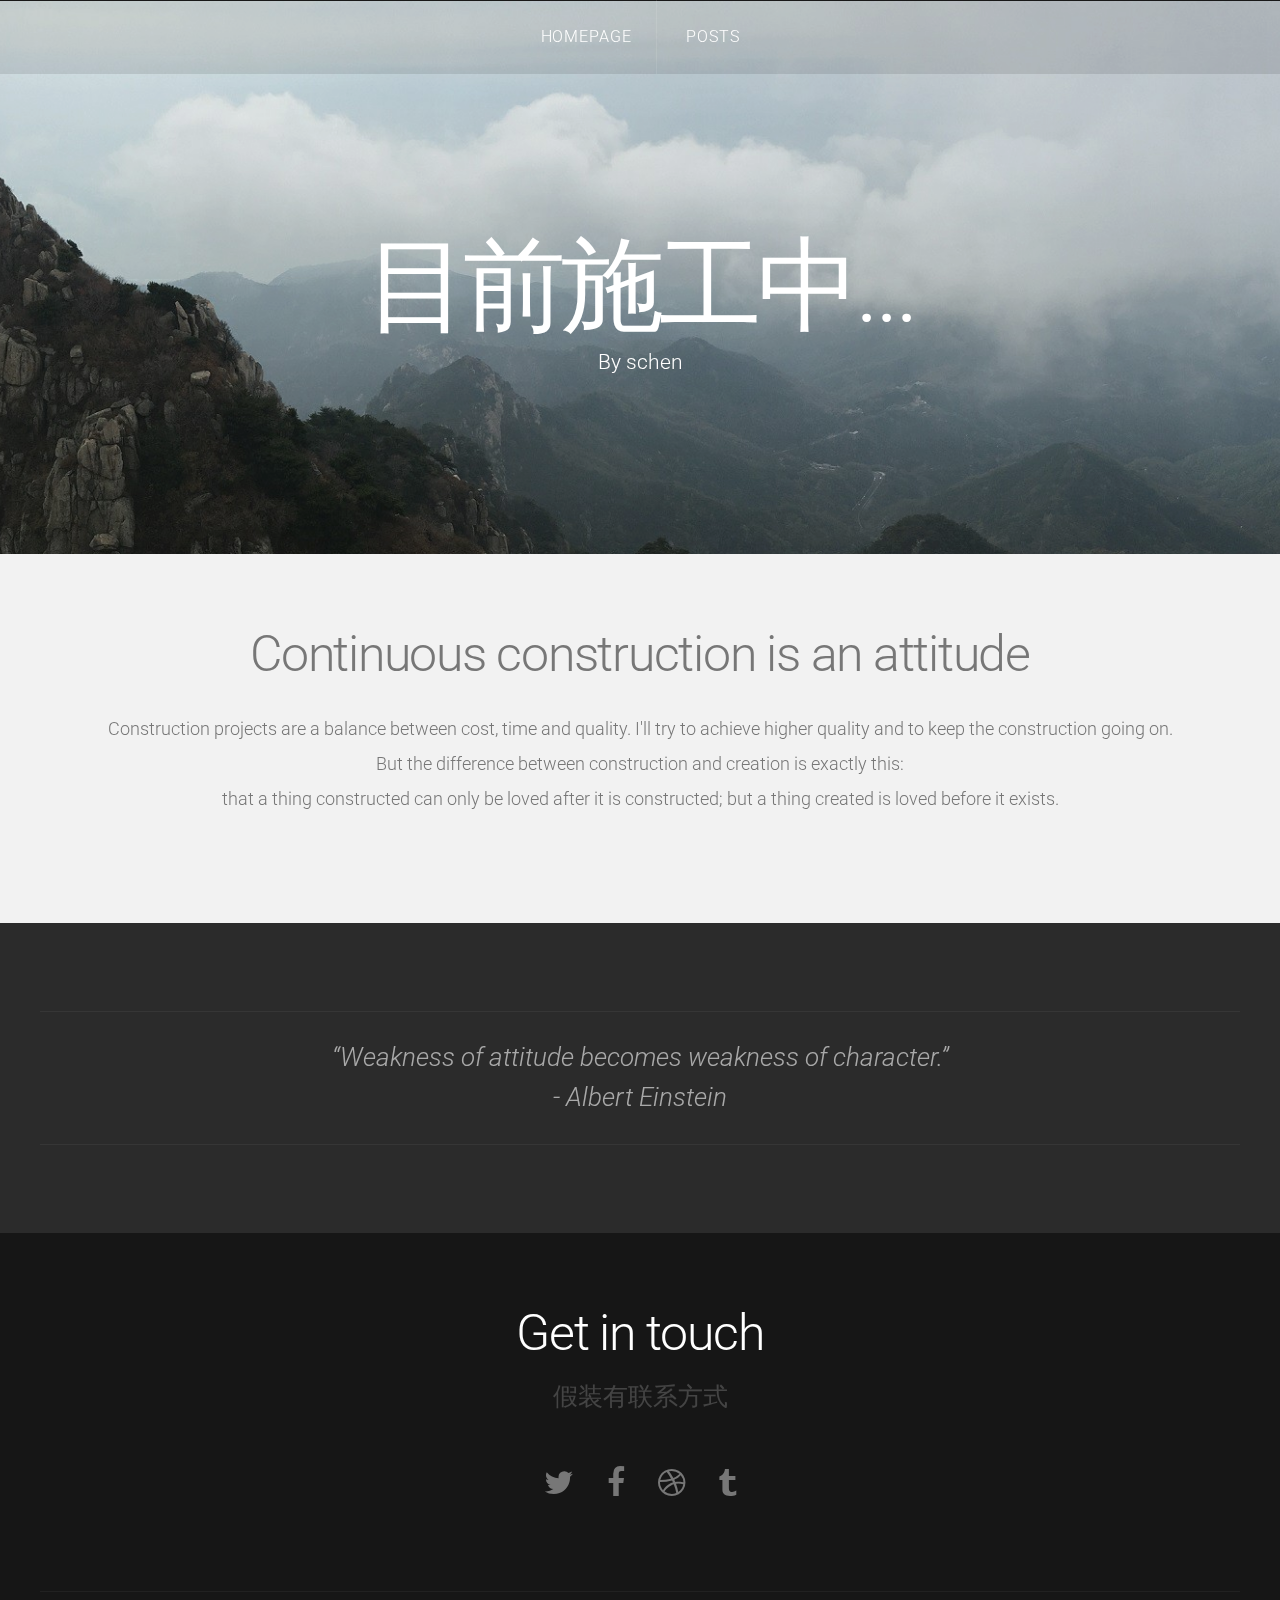
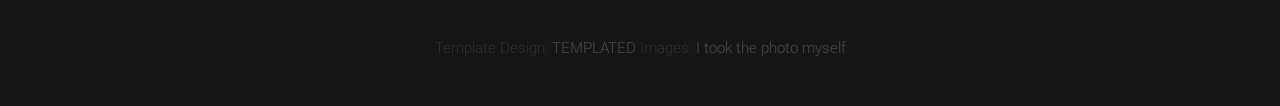
<file: index.html>
<!DOCTYPE HTML>
<!--
	Linear by TEMPLATED
    templated.co @templatedco
    Released for free under the Creative Commons Attribution 3.0 license (templated.co/license)
-->
<html>
	<head>
		<title>Hello World by schen35</title>
		<meta http-equiv="content-type" content="text/html; charset=utf-8" />
		<meta name="description" content="" />
		<meta name="keywords" content="" />
		<link href='http://fonts.googleapis.com/css?family=Roboto:400,100,300,700,500,900' rel='stylesheet' type='text/css'>
		<script src="http://ajax.googleapis.com/ajax/libs/jquery/1.11.0/jquery.min.js"></script>
		<script src="js/skel.min.js"></script>
		<script src="js/skel-panels.min.js"></script>
		<script src="js/init.js"></script>
		<noscript>
			<link rel="stylesheet" href="css/skel-noscript.css" />
			<link rel="stylesheet" href="css/style.css" />
			<link rel="stylesheet" href="css/style-desktop.css" />
		</noscript>
	</head>
	<body class="homepage">

	<!-- Header -->
		<div id="header">
			<div id="nav-wrapper"> 
				<!-- Nav -->
				<nav id="nav">
					<ul>
						<li class="active"><a href="index.html">Homepage</a></li>
						<!--<li><a href="left-sidebar.html">Left Sidebar</a></li>-->
						<li><a href="right-sidebar.html">Posts</a></li>
						<!--<li><a href="no-sidebar.html">No Sidebar</a></li>-->
					</ul>
				</nav>
			</div>
			<div class="container"> 
				
				<!-- Logo -->
				<div id="logo">
					<h1><a href="#">目前施工中...</a></h1>
					<span class="tag">By schen</span>
				</div>
			</div>
		</div>

	<!-- Featured -->
		<div id="featured">
			<div class="container">
				<header>
					<h2>Continuous construction is an attitude</h2>
				</header>
				<p>Construction projects are a balance between cost, time and quality.
					I'll try to achieve higher quality and to keep the construction going on.<br>
					But the difference between construction and creation is exactly this: <br>that a thing constructed can only be loved after it is constructed; but a thing created is loved before it exists.</p>
				<!--<hr />-->
				<!--<div class="row">-->
					<!--<section class="4u">-->
						<!--<span class="pennant"><span class="fa fa-briefcase"></span></span>-->
						<!--<h3>Maecenas luctus lectus</h3>-->
						<!--<p>Curabitur sit amet nulla. Nam in massa. Sed vel tellus. Curabitur sem urna, consequat vel, suscipit in, mattis placerat, nulla. Sed ac leo.</p>-->
						<!--<a href="#" class="button button-style1">Read More</a>-->
					<!--</section>-->
					<!--<section class="4u">-->
						<!--<span class="pennant"><span class="fa fa-lock"></span></span>-->
						<!--<h3>Maecenas luctus lectus</h3>-->
						<!--<p>Donec ornare neque ac sem. Mauris aliquet. Aliquam sem leo, vulputate sed, convallis at, ultricies quis, justo. Donec magna.</p>-->
						<!--<a href="#" class="button button-style1">Read More</a>-->
					<!--</section>-->
					<!--<section class="4u">-->
						<!--<span class="pennant"><span class="fa fa-globe"></span></span>-->
						<!--<h3>Maecenas luctus lectus</h3>-->
						<!--<p>Curabitur sit amet nulla. Nam in massa. Sed vel tellus. Curabitur sem urna, consequat vel, suscipit in, mattis placerat, nulla. Sed ac leo.</p>-->
						<!--<a href="#" class="button button-style1">Read More</a>-->
					<!--</section>-->

				<!--</div>-->
			</div>
		</div>

	<!-- Main -->
	<!---->
		<!--<div id="main">-->
			<!--<div id="content" class="container">-->

				<!--<div class="row">-->
					<!--<section class="6u">-->
						<!--<a href="#" class="image full"><img src="images/pic01.jpg" alt=""></a>-->
						<!--<header>-->
							<!--<h2>Mauris vulputate dolor</h2>-->
						<!--</header>-->
						<!--<p>In posuere eleifend odio. Quisque semper augue mattis wisi. Maecenas ligula. Pellentesque viverra vulputate enim. Aliquam erat volutpat. Donec leo, vivamus fermentum nibh in augue praesent a lacus at urna congue rutrum.</p>-->
					<!--</section>				-->
					<!--<section class="6u">-->
						<!--<a href="#" class="image full"><img src="images/pic02.jpg" alt=""></a>-->
						<!--<header>-->
							<!--<h2>Mauris vulputate dolor</h2>-->
						<!--</header>-->
						<!--<p>In posuere eleifend odio. Quisque semper augue mattis wisi. Maecenas ligula. Pellentesque viverra vulputate enim. Aliquam erat volutpat. Donec leo, vivamus fermentum nibh in augue praesent a lacus at urna congue rutrum.</p>-->
					<!--</section>				-->
				<!--</div>-->

				<!--<div class="row">-->
					<!--<section class="6u">-->
						<!--<a href="#" class="image full"><img src="images/pic03.jpg" alt=""></a>-->
						<!--<header>-->
							<!--<h2>Mauris vulputate dolor</h2>-->
						<!--</header>-->
						<!--<p>In posuere eleifend odio. Quisque semper augue mattis wisi. Maecenas ligula. Pellentesque viverra vulputate enim. Aliquam erat volutpat. Donec leo, vivamus fermentum nibh in augue praesent a lacus at urna congue rutrum.</p>-->
					<!--</section>				-->
					<!--<section class="6u">-->
						<!--<a href="#" class="image full"><img src="images/pic04.jpg" alt=""></a>-->
						<!--<header>-->
							<!--<h2>Mauris vulputate dolor</h2>-->
						<!--</header>-->
						<!--<p>In posuere eleifend odio. Quisque semper augue mattis wisi. Maecenas ligula. Pellentesque viverra vulputate enim. Aliquam erat volutpat. Donec leo, vivamus fermentum nibh in augue praesent a lacus at urna congue rutrum.</p>-->
					<!--</section>				-->
				<!--</div>-->
			<!---->
			<!--</div>-->
		<!--</div>-->

	<!-- Tweet -->
		<div id="tweet">
			<div class="container">
				<section>
					<blockquote>&ldquo;Weakness of attitude becomes weakness of character.&rdquo;<br>- Albert Einstein</blockquote>
				</section>
			</div>
		</div>

	<!-- Footer -->
		<div id="footer">
			<div class="container">
				<section>
					<header>
						<h2>Get in touch</h2>
						<span class="byline">假装有联系方式</span>
					</header>
					<ul class="contact">
						<li><a href="#" class="fa fa-twitter"><span>Twitter</span></a></li>
						<li class="active"><a href="#" class="fa fa-facebook"><span>Facebook</span></a></li>
						<li><a href="#" class="fa fa-dribbble"><span>Pinterest</span></a></li>
						<li><a href="#" class="fa fa-tumblr"><span>Google+</span></a></li>
					</ul>
				</section>
			</div>
		</div>

	<!-- Copyright -->
		<div id="copyright">
			<div class="container">
				Template Design: <a href="http://templated.co">TEMPLATED</a> Images: <a>I took the photo myself</a>
			</div>
		</div>

	</body>
</html>
</file>
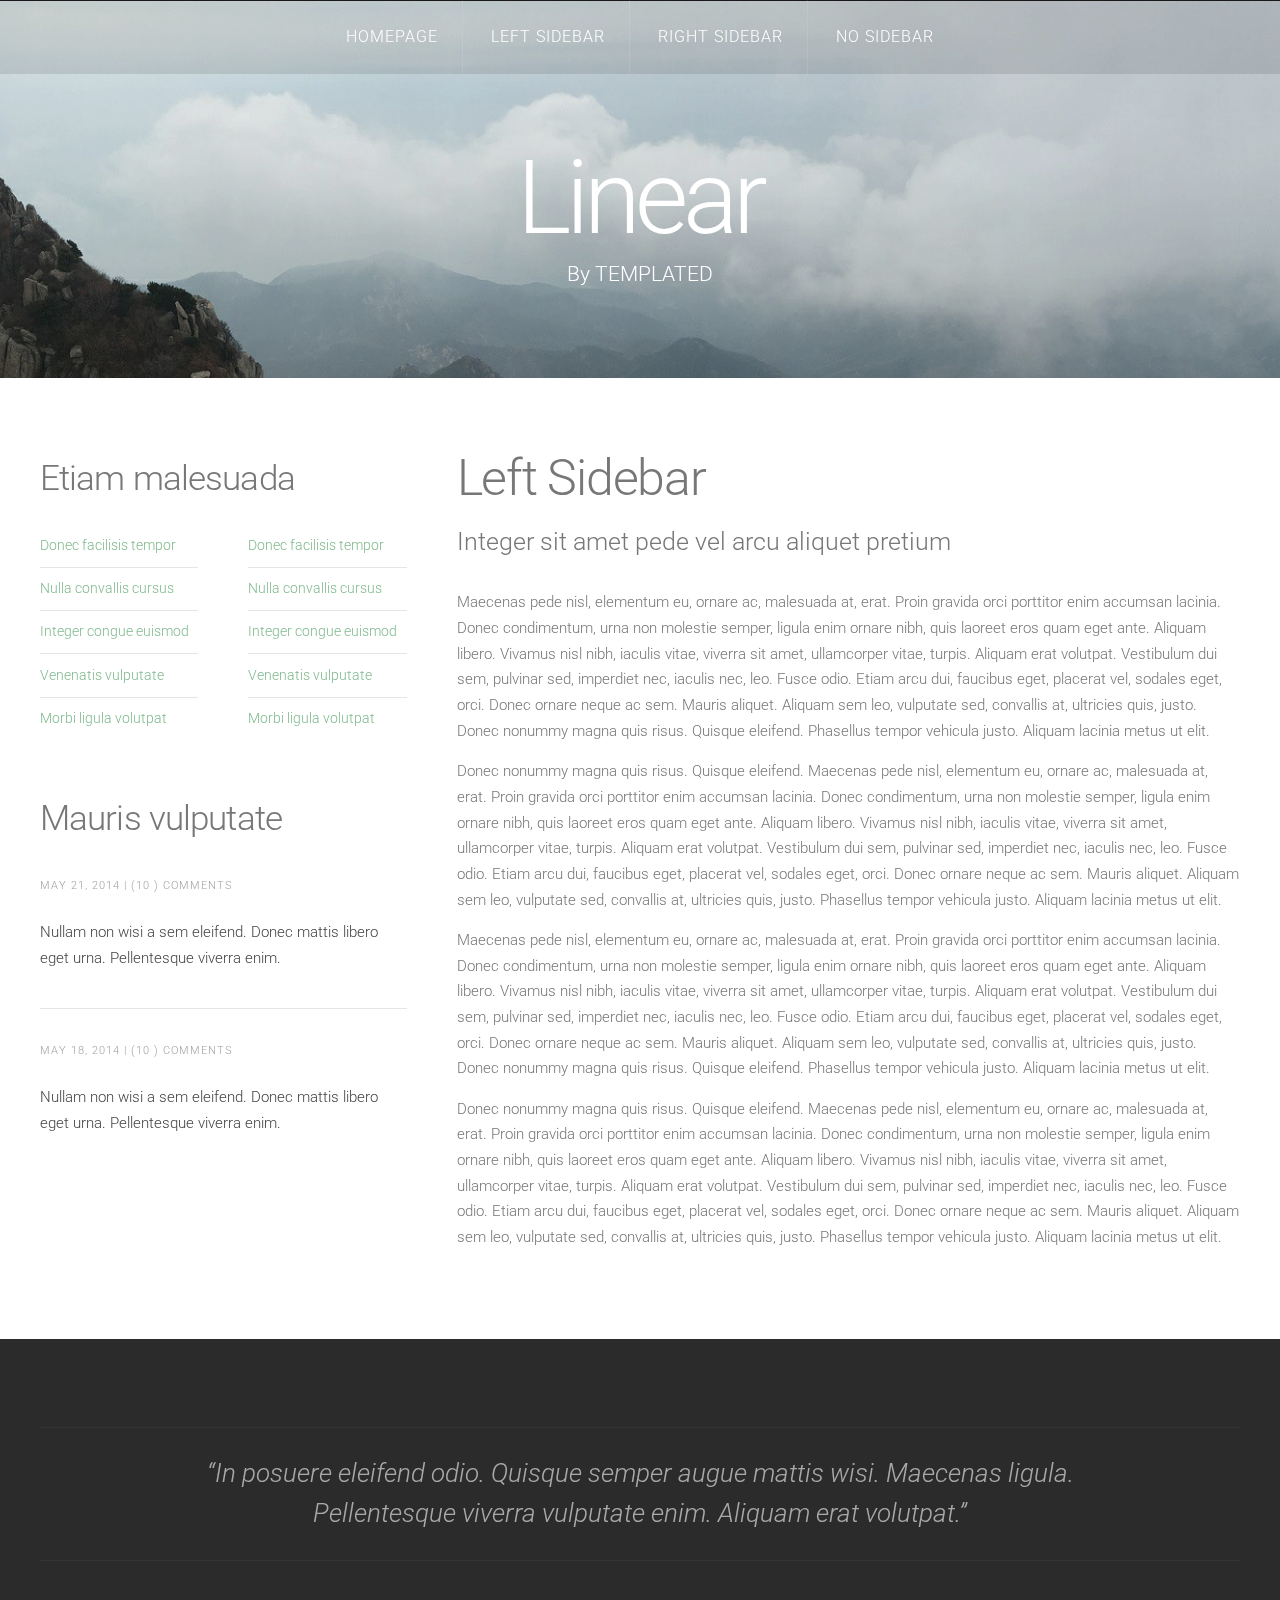
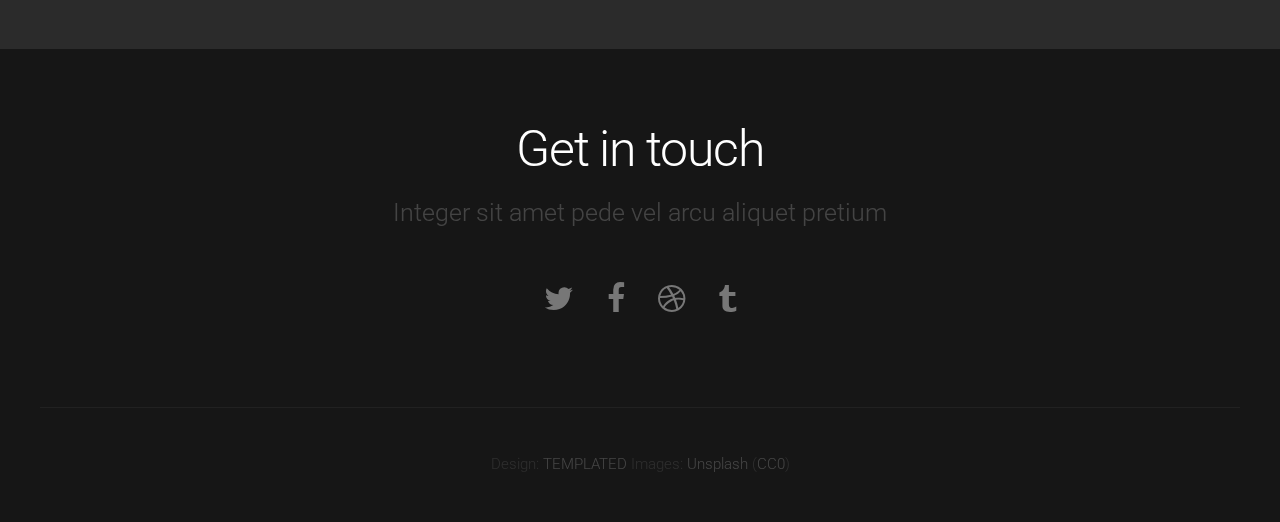
<file: left-sidebar.html>
<!DOCTYPE HTML>
<!--
	Linear by TEMPLATED
    templated.co @templatedco
    Released for free under the Creative Commons Attribution 3.0 license (templated.co/license)
-->
<html>
	<head>
		<title>Linear by TEMPLATED</title>
		<meta http-equiv="content-type" content="text/html; charset=utf-8" />
		<meta name="description" content="" />
		<meta name="keywords" content="" />
		<link href='http://fonts.googleapis.com/css?family=Roboto:400,100,300,700,500,900' rel='stylesheet' type='text/css'>
		<script src="http://ajax.googleapis.com/ajax/libs/jquery/1.11.0/jquery.min.js"></script>
		<script src="js/skel.min.js"></script>
		<script src="js/skel-panels.min.js"></script>
		<script src="js/init.js"></script>
		<noscript>
			<link rel="stylesheet" href="css/skel-noscript.css" />
			<link rel="stylesheet" href="css/style.css" />
			<link rel="stylesheet" href="css/style-desktop.css" />
		</noscript>
	</head>
	<body>

	<!-- Header -->
		<div id="header">
			<div id="nav-wrapper"> 
				<!-- Nav -->
				<nav id="nav">
					<ul>
						<li><a href="index.html">Homepage</a></li>
						<li class="active"><a href="left-sidebar.html">Left Sidebar</a></li>
						<li><a href="right-sidebar.html">Right Sidebar</a></li>
						<li><a href="no-sidebar.html">No Sidebar</a></li>
					</ul>
				</nav>
			</div>
			<div class="container"> 
				
				<!-- Logo -->
				<div id="logo">
					<h1><a href="#">Linear</a></h1>
					<span class="tag">By TEMPLATED</span>
				</div>
			</div>
		</div>
	<!-- Header --> 

	<!-- Main -->
		<div id="main">
			<div class="container">
				<div class="row">

					<!-- Sidebar -->
					<div id="sidebar" class="4u">
						<section>
							<header>
								<h2>Etiam malesuada</h2>
							</header>
							<div class="row">
								<section class="6u">
									<ul class="default">
										<li><a href="#">Donec facilisis tempor</a></li>
										<li><a href="#">Nulla convallis cursus</a></li>
										<li><a href="#">Integer congue euismod</a></li>
										<li><a href="#">Venenatis vulputate</a></li>
										<li><a href="#">Morbi ligula volutpat</a></li>
									</ul>
								</section>
								<section class="6u">
									<ul class="default">
										<li><a href="#">Donec facilisis tempor</a></li>
										<li><a href="#">Nulla convallis cursus</a></li>
										<li><a href="#">Integer congue euismod</a></li>
										<li><a href="#">Venenatis vulputate</a></li>
										<li><a href="#">Morbi ligula volutpat</a></li>
									</ul>
								</section>
							</div>
						</section>
						<section>
							<header>
								<h2>Mauris vulputate</h2>
							</header>
							<ul class="style">
								<li>
									<p class="posted">May 21, 2014  |  (10 )  Comments</p>
									<p><a href="#">Nullam non wisi a sem eleifend. Donec mattis libero eget urna. Pellentesque viverra enim.</a></p>
								</li>
								<li>
									<p class="posted">May 18, 2014  |  (10 )  Comments</p>
									<p><a href="#">Nullam non wisi a sem eleifend. Donec mattis libero eget urna. Pellentesque viverra enim.</a></p>
								</li>
							</ul>
						</section>
					</div>
					
					<!-- Content -->
					<div id="content" class="8u skel-cell-important">
						<section>
							<header>
								<h2>Left Sidebar</h2>
								<span class="byline">Integer sit amet pede vel arcu aliquet pretium</span>
							</header>
							<p>Maecenas pede nisl, elementum eu, ornare ac, malesuada at, erat. Proin gravida orci porttitor enim accumsan lacinia. Donec condimentum, urna non molestie semper, ligula enim ornare nibh, quis laoreet eros quam eget ante. Aliquam libero. Vivamus nisl nibh, iaculis vitae, viverra sit amet, ullamcorper vitae, turpis. Aliquam erat volutpat. Vestibulum dui sem, pulvinar sed, imperdiet nec, iaculis nec, leo. Fusce odio. Etiam arcu dui, faucibus eget, placerat vel, sodales eget, orci. Donec ornare neque ac sem. Mauris aliquet. Aliquam sem leo, vulputate sed, convallis at, ultricies quis, justo. Donec nonummy magna quis risus. Quisque eleifend. Phasellus tempor vehicula justo. Aliquam lacinia metus ut elit.</p>
							<p>Donec nonummy magna quis risus. Quisque eleifend. Maecenas pede nisl, elementum eu, ornare ac, malesuada at, erat. Proin gravida orci porttitor enim accumsan lacinia. Donec condimentum, urna non molestie semper, ligula enim ornare nibh, quis laoreet eros quam eget ante. Aliquam libero. Vivamus nisl nibh, iaculis vitae, viverra sit amet, ullamcorper vitae, turpis. Aliquam erat volutpat. Vestibulum dui sem, pulvinar sed, imperdiet nec, iaculis nec, leo. Fusce odio. Etiam arcu dui, faucibus eget, placerat vel, sodales eget, orci. Donec ornare neque ac sem. Mauris aliquet. Aliquam sem leo, vulputate sed, convallis at, ultricies quis, justo. Phasellus tempor vehicula justo. Aliquam lacinia metus ut elit.</p>
							<p>Maecenas pede nisl, elementum eu, ornare ac, malesuada at, erat. Proin gravida orci porttitor enim accumsan lacinia. Donec condimentum, urna non molestie semper, ligula enim ornare nibh, quis laoreet eros quam eget ante. Aliquam libero. Vivamus nisl nibh, iaculis vitae, viverra sit amet, ullamcorper vitae, turpis. Aliquam erat volutpat. Vestibulum dui sem, pulvinar sed, imperdiet nec, iaculis nec, leo. Fusce odio. Etiam arcu dui, faucibus eget, placerat vel, sodales eget, orci. Donec ornare neque ac sem. Mauris aliquet. Aliquam sem leo, vulputate sed, convallis at, ultricies quis, justo. Donec nonummy magna quis risus. Quisque eleifend. Phasellus tempor vehicula justo. Aliquam lacinia metus ut elit.</p>
							<p>Donec nonummy magna quis risus. Quisque eleifend. Maecenas pede nisl, elementum eu, ornare ac, malesuada at, erat. Proin gravida orci porttitor enim accumsan lacinia. Donec condimentum, urna non molestie semper, ligula enim ornare nibh, quis laoreet eros quam eget ante. Aliquam libero. Vivamus nisl nibh, iaculis vitae, viverra sit amet, ullamcorper vitae, turpis. Aliquam erat volutpat. Vestibulum dui sem, pulvinar sed, imperdiet nec, iaculis nec, leo. Fusce odio. Etiam arcu dui, faucibus eget, placerat vel, sodales eget, orci. Donec ornare neque ac sem. Mauris aliquet. Aliquam sem leo, vulputate sed, convallis at, ultricies quis, justo. Phasellus tempor vehicula justo. Aliquam lacinia metus ut elit.</p>
						</section>
					</div>

				</div>
			</div>
		</div>
	<!-- /Main -->

	<!-- Tweet -->
		<div id="tweet">
			<div class="container">
				<section>
					<blockquote>&ldquo;In posuere eleifend odio. Quisque semper augue mattis wisi. Maecenas ligula. Pellentesque viverra vulputate enim. Aliquam erat volutpat.&rdquo;</blockquote>
				</section>
			</div>
		</div>
	<!-- /Tweet -->

	<!-- Footer -->
		<div id="footer">
			<div class="container">
				<section>
					<header>
						<h2>Get in touch</h2>
						<span class="byline">Integer sit amet pede vel arcu aliquet pretium</span>
					</header>
					<ul class="contact">
						<li><a href="#" class="fa fa-twitter"><span>Twitter</span></a></li>
						<li class="active"><a href="#" class="fa fa-facebook"><span>Facebook</span></a></li>
						<li><a href="#" class="fa fa-dribbble"><span>Pinterest</span></a></li>
						<li><a href="#" class="fa fa-tumblr"><span>Google+</span></a></li>
					</ul>
				</section>
			</div>
		</div>
	<!-- /Footer -->

	<!-- Copyright -->
		<div id="copyright">
			<div class="container">
				Design: <a href="http://templated.co">TEMPLATED</a> Images: <a href="http://unsplash.com">Unsplash</a> (<a href="http://unsplash.com/cc0">CC0</a>)
			</div>
		</div>


	</body>
</html>
</file>
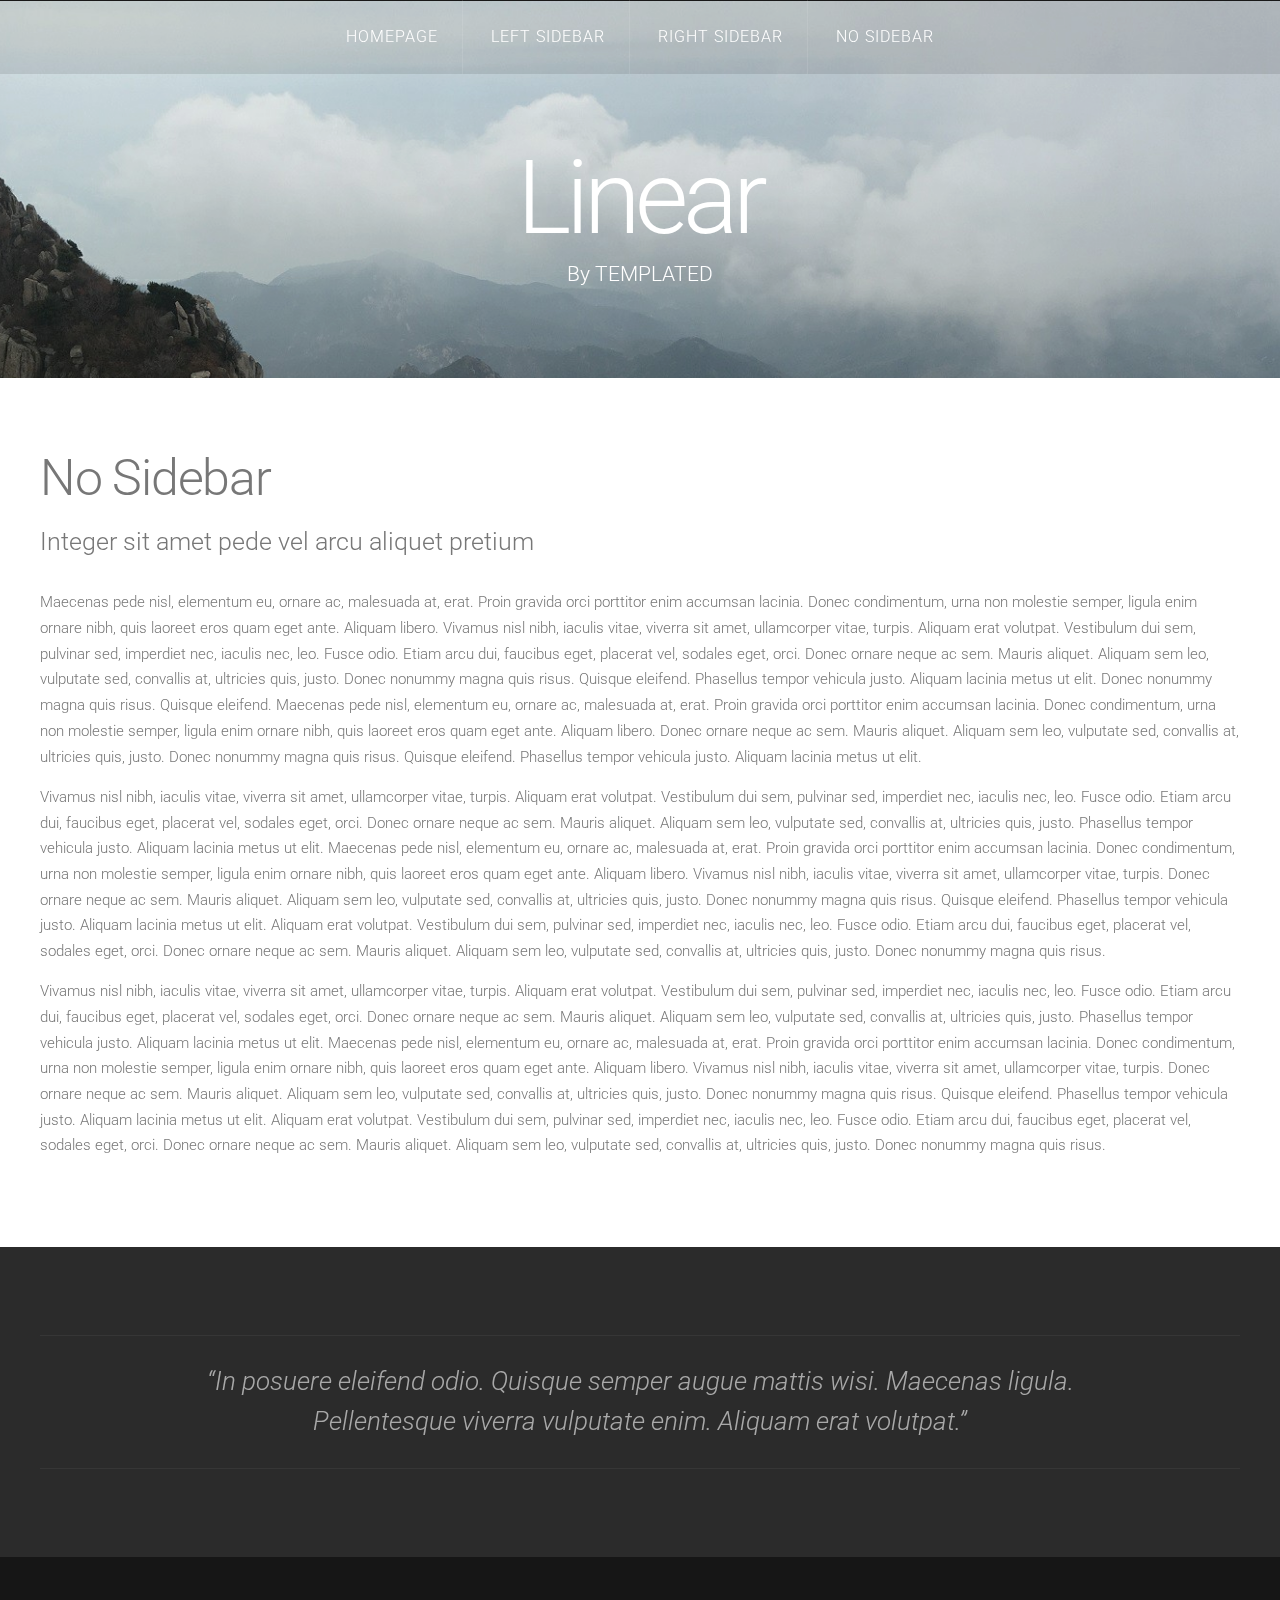
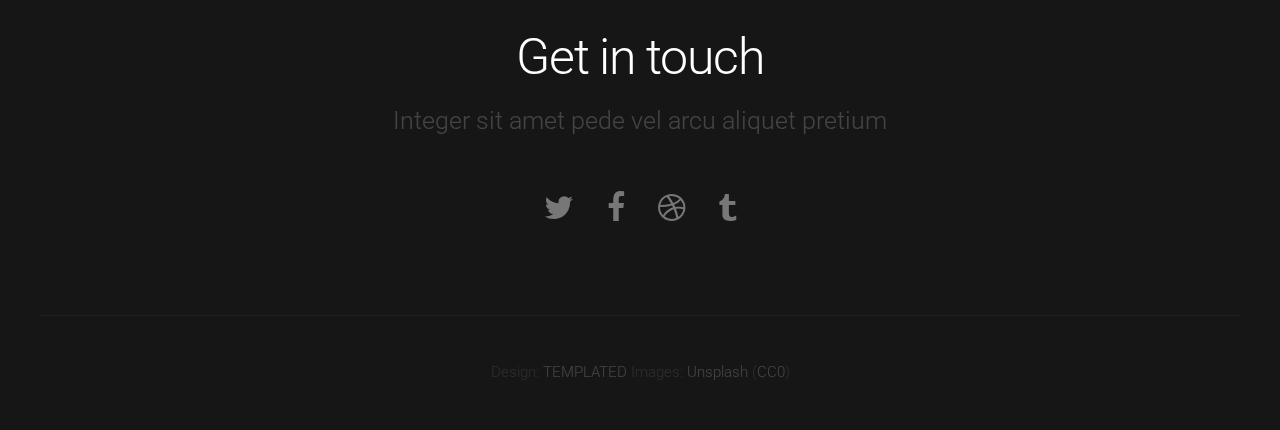
<file: no-sidebar.html>
<!DOCTYPE HTML>
<!--
	Linear by TEMPLATED
    templated.co @templatedco
    Released for free under the Creative Commons Attribution 3.0 license (templated.co/license)
-->
<html>
	<head>
		<title>Linear by TEMPLATED</title>
		<meta http-equiv="content-type" content="text/html; charset=utf-8" />
		<meta name="description" content="" />
		<meta name="keywords" content="" />
		<link href='http://fonts.googleapis.com/css?family=Roboto:400,100,300,700,500,900' rel='stylesheet' type='text/css'>
		<script src="http://ajax.googleapis.com/ajax/libs/jquery/1.11.0/jquery.min.js"></script>
		<script src="js/skel.min.js"></script>
		<script src="js/skel-panels.min.js"></script>
		<script src="js/init.js"></script>
		<noscript>
			<link rel="stylesheet" href="css/skel-noscript.css" />
			<link rel="stylesheet" href="css/style.css" />
			<link rel="stylesheet" href="css/style-desktop.css" />
		</noscript>
	</head>
	<body>

	<!-- Header -->
		<div id="header">
			<div id="nav-wrapper"> 
				<!-- Nav -->
				<nav id="nav">
					<ul>
						<li><a href="index.html">Homepage</a></li>
						<li><a href="left-sidebar.html">Left Sidebar</a></li>
						<li><a href="right-sidebar.html">Right Sidebar</a></li>
						<li class="active"><a href="no-sidebar.html">No Sidebar</a></li>
					</ul>
				</nav>
			</div>
			<div class="container"> 
				
				<!-- Logo -->
				<div id="logo">
					<h1><a href="#">Linear</a></h1>
					<span class="tag">By TEMPLATED</span>
				</div>
			</div>
		</div>
	<!-- Header --> 

	<!-- Main -->
		<div id="main">
			<div id="content" class="container">
				<section>
					<header>
						<h2>No Sidebar</h2>
						<span class="byline">Integer sit amet pede vel arcu aliquet pretium</span>
					</header>
					<p>Maecenas pede nisl, elementum eu, ornare ac, malesuada at, erat. Proin gravida orci porttitor enim accumsan lacinia. Donec condimentum, urna non molestie semper, ligula enim ornare nibh, quis laoreet eros quam eget ante. Aliquam libero. Vivamus nisl nibh, iaculis vitae, viverra sit amet, ullamcorper vitae, turpis. Aliquam erat volutpat. Vestibulum dui sem, pulvinar sed, imperdiet nec, iaculis nec, leo. Fusce odio. Etiam arcu dui, faucibus eget, placerat vel, sodales eget, orci. Donec ornare neque ac sem. Mauris aliquet. Aliquam sem leo, vulputate sed, convallis at, ultricies quis, justo. Donec nonummy magna quis risus. Quisque eleifend. Phasellus tempor vehicula justo. Aliquam lacinia metus ut elit. Donec nonummy magna quis risus. Quisque eleifend. Maecenas pede nisl, elementum eu, ornare ac, malesuada at, erat. Proin gravida orci porttitor enim accumsan lacinia. Donec condimentum, urna non molestie semper, ligula enim ornare nibh, quis laoreet eros quam eget ante. Aliquam libero. Donec ornare neque ac sem. Mauris aliquet. Aliquam sem leo, vulputate sed, convallis at, ultricies quis, justo. Donec nonummy magna quis risus. Quisque eleifend. Phasellus tempor vehicula justo. Aliquam lacinia metus ut elit.</p>
					<p>Vivamus nisl nibh, iaculis vitae, viverra sit amet, ullamcorper vitae, turpis. Aliquam erat volutpat. Vestibulum dui sem, pulvinar sed, imperdiet nec, iaculis nec, leo. Fusce odio. Etiam arcu dui, faucibus eget, placerat vel, sodales eget, orci. Donec ornare neque ac sem. Mauris aliquet. Aliquam sem leo, vulputate sed, convallis at, ultricies quis, justo. Phasellus tempor vehicula justo. Aliquam lacinia metus ut elit. Maecenas pede nisl, elementum eu, ornare ac, malesuada at, erat. Proin gravida orci porttitor enim accumsan lacinia. Donec condimentum, urna non molestie semper, ligula enim ornare nibh, quis laoreet eros quam eget ante. Aliquam libero. Vivamus nisl nibh, iaculis vitae, viverra sit amet, ullamcorper vitae, turpis. Donec ornare neque ac sem. Mauris aliquet. Aliquam sem leo, vulputate sed, convallis at, ultricies quis, justo. Donec nonummy magna quis risus. Quisque eleifend. Phasellus tempor vehicula justo. Aliquam lacinia metus ut elit. Aliquam erat volutpat. Vestibulum dui sem, pulvinar sed, imperdiet nec, iaculis nec, leo. Fusce odio. Etiam arcu dui, faucibus eget, placerat vel, sodales eget, orci. Donec ornare neque ac sem. Mauris aliquet. Aliquam sem leo, vulputate sed, convallis at, ultricies quis, justo. Donec nonummy magna quis risus.</p>
					<p>Vivamus nisl nibh, iaculis vitae, viverra sit amet, ullamcorper vitae, turpis. Aliquam erat volutpat. Vestibulum dui sem, pulvinar sed, imperdiet nec, iaculis nec, leo. Fusce odio. Etiam arcu dui, faucibus eget, placerat vel, sodales eget, orci. Donec ornare neque ac sem. Mauris aliquet. Aliquam sem leo, vulputate sed, convallis at, ultricies quis, justo. Phasellus tempor vehicula justo. Aliquam lacinia metus ut elit. Maecenas pede nisl, elementum eu, ornare ac, malesuada at, erat. Proin gravida orci porttitor enim accumsan lacinia. Donec condimentum, urna non molestie semper, ligula enim ornare nibh, quis laoreet eros quam eget ante. Aliquam libero. Vivamus nisl nibh, iaculis vitae, viverra sit amet, ullamcorper vitae, turpis. Donec ornare neque ac sem. Mauris aliquet. Aliquam sem leo, vulputate sed, convallis at, ultricies quis, justo. Donec nonummy magna quis risus. Quisque eleifend. Phasellus tempor vehicula justo. Aliquam lacinia metus ut elit. Aliquam erat volutpat. Vestibulum dui sem, pulvinar sed, imperdiet nec, iaculis nec, leo. Fusce odio. Etiam arcu dui, faucibus eget, placerat vel, sodales eget, orci. Donec ornare neque ac sem. Mauris aliquet. Aliquam sem leo, vulputate sed, convallis at, ultricies quis, justo. Donec nonummy magna quis risus.</p>							

				</section>
			</div>
		</div>
	<!-- /Main -->

	<!-- Tweet -->
		<div id="tweet">
			<div class="container">
				<section>
					<blockquote>&ldquo;In posuere eleifend odio. Quisque semper augue mattis wisi. Maecenas ligula. Pellentesque viverra vulputate enim. Aliquam erat volutpat.&rdquo;</blockquote>
				</section>
			</div>
		</div>
	<!-- /Tweet -->

	<!-- Footer -->
		<div id="footer">
			<div class="container">
				<section>
					<header>
						<h2>Get in touch</h2>
						<span class="byline">Integer sit amet pede vel arcu aliquet pretium</span>
					</header>
					<ul class="contact">
						<li><a href="#" class="fa fa-twitter"><span>Twitter</span></a></li>
						<li class="active"><a href="#" class="fa fa-facebook"><span>Facebook</span></a></li>
						<li><a href="#" class="fa fa-dribbble"><span>Pinterest</span></a></li>
						<li><a href="#" class="fa fa-tumblr"><span>Google+</span></a></li>
					</ul>
				</section>
			</div>
		</div>
	<!-- /Footer -->

	<!-- Copyright -->
		<div id="copyright">
			<div class="container">
				Design: <a href="http://templated.co">TEMPLATED</a> Images: <a href="http://unsplash.com">Unsplash</a> (<a href="http://unsplash.com/cc0">CC0</a>)
			</div>
		</div>


	</body>
</html>
</file>
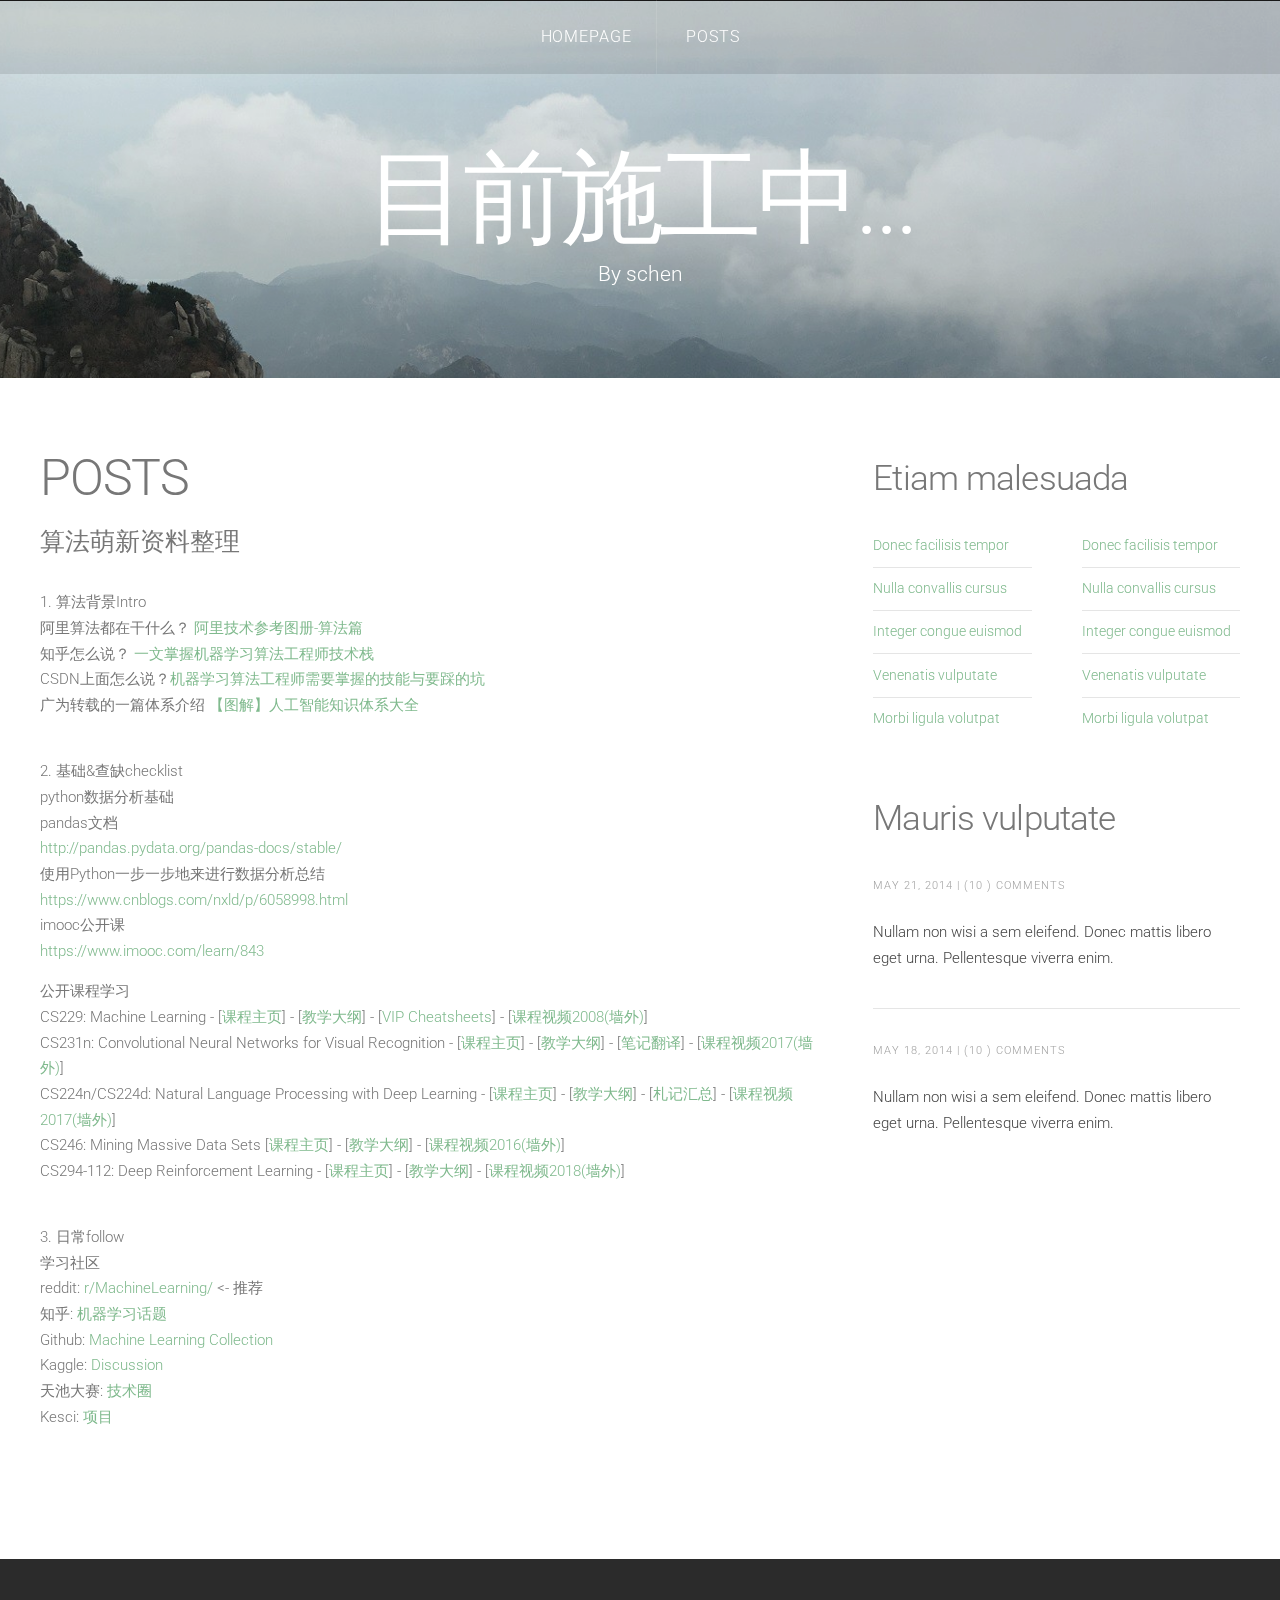
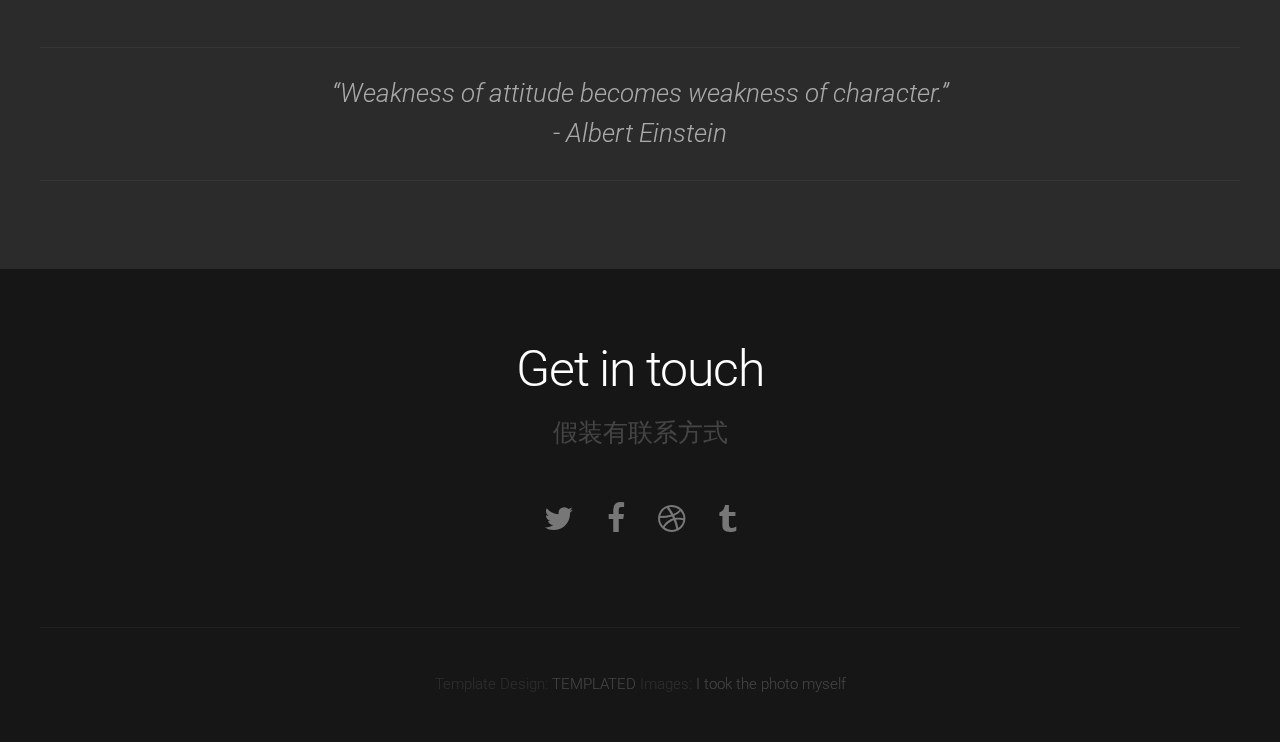
<file: right-sidebar.html>
<!DOCTYPE HTML>
<!--
	Linear by TEMPLATED
    templated.co @templatedco
    Released for free under the Creative Commons Attribution 3.0 license (templated.co/license)
-->
<html>
	<head>
		<title>Hello World by schen35</title>
		<meta http-equiv="content-type" content="text/html; charset=utf-8" />
		<meta name="description" content="" />
		<meta name="keywords" content="" />
		<link href='http://fonts.googleapis.com/css?family=Roboto:400,100,300,700,500,900' rel='stylesheet' type='text/css'>
		<script src="http://ajax.googleapis.com/ajax/libs/jquery/1.11.0/jquery.min.js"></script>
		<script src="js/skel.min.js"></script>
		<script src="js/skel-panels.min.js"></script>
		<script src="js/init.js"></script>
		<noscript>
			<link rel="stylesheet" href="css/skel-noscript.css" />
			<link rel="stylesheet" href="css/style.css" />
			<link rel="stylesheet" href="css/style-desktop.css" />
		</noscript>
	</head>
	<body>

	<!-- Header -->
		<div id="header">
			<div id="nav-wrapper"> 
				<!-- Nav -->
				<nav id="nav">
					<ul>
						<li><a href="index.html">Homepage</a></li>
						<!--<li><a href="left-sidebar.html">Left Sidebar</a></li>-->
						<li class="active"><a href="right-sidebar.html">Posts</a></li>
						<!--<li><a href="no-sidebar.html">No Sidebar</a></li>-->
					</ul>
				</nav>
			</div>
			<div class="container"> 
				
				<!-- Logo -->
				<div id="logo">
					<h1><a href="#">目前施工中...</a></h1>
					<span class="tag">By schen</span>
				</div>
			</div>
		</div>
	<!-- Header --> 

	<!-- Main -->
		<div id="main">
			<div class="container">
				<div class="row">

					<!-- Content -->
					<div id="content" class="8u skel-cell-important">
						<section>
							<header>
								<h2>POSTS</h2>
								<span class="byline">算法萌新资料整理</span>
							</header>
							<h3 id="h3-1-intro"><a name="1. 算法背景Intro" class="reference-link"></a><span class="header-link octicon octicon-link"></span>1. 算法背景Intro</h3><ol>
<li>阿里算法都在干什么？ <a href="https://so.csdn.net/so/search/s.do?q=%E9%98%BF%E9%87%8C%E6%8A%80%E6%9C%AF%E5%8F%82%E8%80%83%E5%9B%BE%E5%86%8C-%E7%AE%97%E6%B3%95%E7%AF%87&t=doc" target="_blank">阿里技术参考图册-算法篇</a></li><li>知乎怎么说？ <a href="https://zhuanlan.zhihu.com/p/31915033" target="_blank">一文掌握机器学习算法工程师技术栈</a></li><li>CSDN上面怎么说？<a href="https://blog.csdn.net/wtq1993/article/details/51627932" target="_blank">机器学习算法工程师需要掌握的技能与要踩的坑</a> </li><li>广为转载的一篇体系介绍 <a href="https://cloud.tencent.com/developer/article/1161900" target="_blank">【图解】人工智能知识体系大全</a></li></ol>
<br/>
<h3 id="h3-2-amp-checklist"><a name="2. 基础&amp;查缺checklist" class="reference-link"></a><span class="header-link octicon octicon-link"></span>2. 基础&amp;查缺checklist</h3><h4 id="h4-python-"><a name="python数据分析基础" class="reference-link"></a><span class="header-link octicon octicon-link"></span>python数据分析基础</h4><ol>
<li>pandas文档<br/><a href="http://pandas.pydata.org/pandas-docs/stable/" target="_blank">http://pandas.pydata.org/pandas-docs/stable/</a></li><li>使用Python一步一步地来进行数据分析总结<br/><a href="https://www.cnblogs.com/nxld/p/6058998.html" target="_blank">https://www.cnblogs.com/nxld/p/6058998.html</a></li><li>imooc公开课<br/><a href="https://www.imooc.com/learn/843" target="_blank">https://www.imooc.com/learn/843</a></li></ol>
<h4 id="h4-u516Cu5F00u8BFEu7A0Bu5B66u4E60"><a name="公开课程学习" class="reference-link"></a><span class="header-link octicon octicon-link"></span>公开课程学习</h4><ol>
<li>CS229: Machine Learning - [<a href="http://cs229.stanford.edu/" target="_blank">课程主页</a>] - [<a href="http://cs229.stanford.edu/syllabus.html" target="_blank">教学大纲</a>] - [<a href="https://github.com/afshinea/stanford-cs-229-machine-learning" target="_blank">VIP Cheatsheets</a>] - [<a href="https://www.youtube.com/watch?v=UzxYlbK2c7E&amp;list=PLEBC422EC5973B4D8" target="_blank">课程视频2008(墙外)</a>]</li><li>CS231n: Convolutional Neural Networks for Visual Recognition - [<a href="http://cs231n.stanford.edu/" target="_blank">课程主页</a>] - [<a href="http://cs231n.stanford.edu/syllabus.html" target="_blank">教学大纲</a>] - [<a href="https://zhuanlan.zhihu.com/p/21930884" target="_blank">笔记翻译</a>] - [<a href="https://www.youtube.com/watch?v=vT1JzLTH4G4&amp;list=PLC1qU-LWwrF64f4QKQT-Vg5Wr4qEE1Zxk" target="_blank">课程视频2017(墙外)</a>]</li><li>CS224n/CS224d: Natural Language Processing with Deep Learning - [<a href="http://web.stanford.edu/class/cs224n/" target="_blank">课程主页</a>] - [<a href="http://web.stanford.edu/class/cs224n/syllabus.html" target="_blank">教学大纲</a>] - [<a href="https://www.jianshu.com/p/062d2bbbef93" target="_blank">札记汇总</a>] - [<a href="https://www.youtube.com/watch?v=OQQ-W_63UgQ&amp;list=PL3FW7Lu3i5Jsnh1rnUwq_TcylNr7EkRe6" target="_blank">课程视频2017(墙外)</a>]</li><li>CS246: Mining Massive Data Sets [<a href="http://web.stanford.edu/class/cs246/index.html" target="_blank">课程主页</a>] - [<a href="http://web.stanford.edu/class/cs246/handouts.html" target="_blank">教学大纲</a>] - [<a href="https://www.youtube.com/channel/UC_Oao2FYkLAUlUVkBfze4jg/videos" target="_blank">课程视频2016(墙外)</a>]</li><li>CS294-112: Deep Reinforcement Learning  - [<a href="http://rail.eecs.berkeley.edu/deeprlcourse/" target="_blank">课程主页</a>] - [<a href="http://rail.eecs.berkeley.edu/deeprlcourse/syllabus/" target="_blank">教学大纲</a>] - [<a href="https://www.youtube.com/playlist?list=PLkFD6_40KJIxJMR-j5A1mkxK26gh_qg37" target="_blank">课程视频2018(墙外)</a>]</li></ol>
<br/>
<h3 id="h3-3-follow"><a name="3. 日常follow" class="reference-link"></a><span class="header-link octicon octicon-link"></span>3. 日常follow</h3>
<h4 id="h4-u5B66u4E60u793Eu533A"><a name="学习社区" class="reference-link"></a><span class="header-link octicon octicon-link"></span>学习社区</h4><ol>
<li>reddit:  <a href="https://www.reddit.com/r/MachineLearning/" target="_blank">r/MachineLearning/</a> &lt;- 推荐</li><li>知乎:  <a href="https://www.zhihu.com/topic/19559450/hot" target="_blank">机器学习话题</a></li><li>Github: <a href="https://github.com/collections/machine-learning" target="_blank">Machine Learning Collection</a></li><li>Kaggle: <a href="https://www.kaggle.com/discussion" target="_blank">Discussion</a> </li><li>天池大赛: <a href="https://tianchi.aliyun.com/forum/detail_v1.htm" target="_blank">技术圈</a></li><li>Kesci: <a href="https://www.kesci.com/home/project" target="_blank">项目</a></li></ol>
<br/>
						</section>
					</div>

					<!-- Sidebar -->
					<div id="sidebar" class="4u">
						<section>
							<header>
								<h2>Etiam malesuada</h2>
							</header>
							<div class="row">
								<section class="6u">
									<ul class="default">
										<li><a href="#">Donec facilisis tempor</a></li>
										<li><a href="#">Nulla convallis cursus</a></li>
										<li><a href="#">Integer congue euismod</a></li>
										<li><a href="#">Venenatis vulputate</a></li>
										<li><a href="#">Morbi ligula volutpat</a></li>
									</ul>
								</section>
								<section class="6u">
									<ul class="default">
										<li><a href="#">Donec facilisis tempor</a></li>
										<li><a href="#">Nulla convallis cursus</a></li>
										<li><a href="#">Integer congue euismod</a></li>
										<li><a href="#">Venenatis vulputate</a></li>
										<li><a href="#">Morbi ligula volutpat</a></li>
									</ul>
								</section>
							</div>
						</section>
						<section>
							<header>
								<h2>Mauris vulputate</h2>
							</header>
							<ul class="style">
								<li>
									<p class="posted">May 21, 2014  |  (10 )  Comments</p>
									<p><a href="#">Nullam non wisi a sem eleifend. Donec mattis libero eget urna. Pellentesque viverra enim.</a></p>
								</li>
								<li>
									<p class="posted">May 18, 2014  |  (10 )  Comments</p>
									<p><a href="#">Nullam non wisi a sem eleifend. Donec mattis libero eget urna. Pellentesque viverra enim.</a></p>
								</li>
							</ul>
						</section>
					</div>
					
				</div>
			</div>
		</div>
	<!-- /Main -->

	<!-- Tweet -->
		<div id="tweet">
			<div class="container">
				<section>
					<blockquote>&ldquo;Weakness of attitude becomes weakness of character.&rdquo;<br>- Albert Einstein</blockquote>				</section>
			</div>
		</div>
	<!-- /Tweet -->

	<!-- Footer -->
		<div id="footer">
			<div class="container">
				<section>
					<header>
						<h2>Get in touch</h2>
						<span class="byline">假装有联系方式</span>
					</header>
					<ul class="contact">
						<li><a href="#" class="fa fa-twitter"><span>Twitter</span></a></li>
						<li class="active"><a href="#" class="fa fa-facebook"><span>Facebook</span></a></li>
						<li><a href="#" class="fa fa-dribbble"><span>Pinterest</span></a></li>
						<li><a href="#" class="fa fa-tumblr"><span>Google+</span></a></li>
					</ul>
				</section>
			</div>
		</div>
	<!-- /Footer -->

	<!-- Copyright -->
		<div id="copyright">
			<div class="container">
				Template Design: <a href="http://templated.co">TEMPLATED</a> Images: <a>I took the photo myself</a>
			</div>
		</div>


	</body>
</html>
</file>
<file: css/style.css>
/*
	Linear by TEMPLATED
    templated.co @templatedco
    Released for free under the Creative Commons Attribution 3.0 license (templated.co/license)
*/

@charset 'UTF-8';

@font-face{font-family:'FontAwesome';src:url('font/fontawesome-webfont.eot?v=4.0.1');src:url('font/fontawesome-webfont.eot?#iefix&v=4.0.1') format('embedded-opentype'),url('font/fontawesome-webfont.woff?v=4.0.1') format('woff'),url('font/fontawesome-webfont.ttf?v=4.0.1') format('truetype'),url('font/fontawesome-webfont.svg?v=4.0.1#fontawesomeregular') format('svg');font-weight:normal;font-style:normal}

/*********************************************************************************/
/* Basic                                                                         */
/*********************************************************************************/

	body
	{
		margin: 0;
		padding: 0;
		background: #161616;
	}

	body,input,textarea,select
	{
		font-family: 'Roboto', sans-serif;
		font-size: 11pt;
		font-weight: 300;
		line-height: 1.75em;
		color: #777;
	}

	h1,h2,h3,h4,h5,h6
	{
		font-weight: 300;
		color: #777;
	}
	
		h2
		{
			letter-spacing: -0.025em;
		}
	
		h1 a, h2 a, h3 a, h4 a, h5 a, h6 a
		{
			color: inherit;
			text-decoration: none;
		}
		
	strong, b
	{
		font-weight: 500;
		color: #000000;
	}
	
	em, i
	{
		font-style: italic;
	}

	a
	{
		text-decoration: none;
		color: #80BA8E;
	}
	
	a:hover
	{
		text-decoration: underline;
	}

	sub
	{
		position: relative;
		top: 0.5em;
		font-size: 0.8em;
	}
	
	sup
	{
		position: relative;
		top: -0.5em;
		font-size: 0.8em;
	}
	
	hr
	{
		border: 0;
		border-top: solid 1px #ddd;
		margin: 6em 0 0 0;
		padding: 6em 0 0 0;
	}
	
	blockquote
	{
		border-left: solid 0.5em #ddd;
		padding: 1em 0 1em 2em;
		font-style: italic;
	}
	
	p, ul, ol, dl, table
	{
		margin-bottom: 1em;
	}

	header
	{
		margin-bottom: 1.6em;
	}
	
		header h2
		{
		}

		header .byline
		{
			display: block;
			margin: 1.5em 0 0 0;
			padding: 0 0 0.5em 0;
		}
		
	footer
	{
		margin-top: 1em;
	}

	br.clear
	{
		clear: both;
	}

	.pennant
	{
		color: #bbb;
	}

	/* Sections/Articles */
	
		section,
		article
		{
			margin-bottom: 3em;
		}
		
		section > :last-child,
		article > :last-child
		{
			margin-bottom: 0;
		}

		section:last-child,
		article:last-child
		{
			margin-bottom: 0;
		}

		.row > section,
		.row > article
		{
			margin-bottom: 0;
		}

	/* Images */

		.image
		{
			display: inline-block;
		}
		
			.image img
			{
				display: block;
				width: 100%;
			}

			.image.featured
			{
				display: block;
				width: 100%;
				margin: 0 0 2em 0;
			}
			
			.image.full
			{
				display: block;
				width: 100%;
				margin-bottom: 2em;
			}
			
			.image.left
			{
				float: left;
				margin: 0 2em 2em 0;
			}
			
			.image.centered
			{
				display: block;
				margin: 0 0 2em 0;
			}

				.image.centered img
				{
					margin: 0 auto;
					width: auto;
				}

	/* Lists */

		ul.default
		{
			margin: 0;
			padding: 0em 0em 1.5em 0em;
			list-style: none;
		}
		
			ul.default li
			{
				padding: 0.60em 0em;
				font-size: 0.95em;
				border-top: 1px solid;
				border-color: rgba(0,0,0,.1);
			}		
		
			ul.default li:first-child
			{
				padding-top: 0;
				border-top: none;
			}
	
			ul.default {
			}
		
		ul.style li {
			margin: 0;
			padding: 2em 0em 1.5em 0em;
			border-top: 1px solid;
			border-color: rgba(0,0,0,.1);
		}
		
		ul.style li:first-child
		{
			padding-top: 0;
			border-top: none;
		}
		
		ul.style img {
			float: left;
			margin-right: 20px;
		}
		
		ul.style a {
			color: #434343;
		}
		
		ul.style .posted {
			padding: 0em 0em 1em 0em;
			letter-spacing: 1px;
			text-transform: uppercase;
			font-size: 8pt;
			color: #A2A2A2;
		}
		
		ul.style .first {
			padding-top: 0px;
			border-top: none;
		}
							

	/* Buttons */
		
	.button
	{
		position: relative;
		display: inline-block;
		background: #80BA8E;
		padding: 0.8em 2em;
		text-decoration: none !important;
		font-size: 1.2em;
		font-weight: 300;
		color: #FFF !important;
		-moz-transition: color 0.35s ease-in-out, background-color 0.35s ease-in-out;
		-webkit-transition: color 0.35s ease-in-out, background-color 0.35s ease-in-out;
		-o-transition: color 0.35s ease-in-out, background-color 0.35s ease-in-out;
		-ms-transition: color 0.35s ease-in-out, background-color 0.35s ease-in-out;
		transition: color 0.35s ease-in-out, background-color 0.35s ease-in-out;
		text-align: center;
		border-radius: 0.25em;
	}

	.button:hover
	{
		background: #70AA7E;
		color: #FFF !important;
	}

/*********************************************************************************/
/* Icons                                                                         */
/* Powered by Font Awesome by Dave Gandy | http://fontawesome.io                 */
/* Licensed under the SIL OFL 1.1 (font), MIT (CSS)                              */
/*********************************************************************************/

	.fa
	{
		text-decoration: none;
	}

		.fa.solo
		{
		}
		
			.fa.solo span
			{
				display: none;
			}

		.fa:before
		{
			display:inline-block;
			font-family: FontAwesome;
			font-size: 1.25em;
			text-decoration: none;
			font-style: normal;
			font-weight: normal;
			line-height: 1;
			-webkit-font-smoothing:antialiased;
			-moz-osx-font-smoothing:grayscale;
		}

		.fa-lg{font-size:1.3333333333333333em;line-height:.75em;vertical-align:-15%}
		.fa-2x{font-size:2em}
		.fa-3x{font-size:3em}
		.fa-4x{font-size:4em}
		.fa-5x{font-size:5em}
		.fa-fw{width:1.2857142857142858em;text-align:center}
		.fa-ul{padding-left:0;margin-left:2.142857142857143em;list-style-type:none}.fa-ul>li{position:relative}
		.fa-li{position:absolute;left:-2.142857142857143em;width:2.142857142857143em;top:.14285714285714285em;text-align:center}.fa-li.fa-lg{left:-1.8571428571428572em}
		.fa-border{padding:.2em .25em .15em;border:solid .08em #eee;border-radius:.1em}
		.pull-right{float:right}
		.pull-left{float:left}
		.fa.pull-left{margin-right:.3em}
		.fa.pull-right{margin-left:.3em}
		.fa-spin{-webkit-animation:spin 2s infinite linear;-moz-animation:spin 2s infinite linear;-o-animation:spin 2s infinite linear;animation:spin 2s infinite linear}
		@-moz-keyframes spin{0%{-moz-transform:rotate(0deg)} 100%{-moz-transform:rotate(359deg)}}@-webkit-keyframes spin{0%{-webkit-transform:rotate(0deg)} 100%{-webkit-transform:rotate(359deg)}}@-o-keyframes spin{0%{-o-transform:rotate(0deg)} 100%{-o-transform:rotate(359deg)}}@-ms-keyframes spin{0%{-ms-transform:rotate(0deg)} 100%{-ms-transform:rotate(359deg)}}@keyframes spin{0%{transform:rotate(0deg)} 100%{transform:rotate(359deg)}}.fa-rotate-90{filter:progid:DXImageTransform.Microsoft.BasicImage(rotation=1);-webkit-transform:rotate(90deg);-moz-transform:rotate(90deg);-ms-transform:rotate(90deg);-o-transform:rotate(90deg);transform:rotate(90deg)}
		.fa-rotate-180{filter:progid:DXImageTransform.Microsoft.BasicImage(rotation=2);-webkit-transform:rotate(180deg);-moz-transform:rotate(180deg);-ms-transform:rotate(180deg);-o-transform:rotate(180deg);transform:rotate(180deg)}
		.fa-rotate-270{filter:progid:DXImageTransform.Microsoft.BasicImage(rotation=3);-webkit-transform:rotate(270deg);-moz-transform:rotate(270deg);-ms-transform:rotate(270deg);-o-transform:rotate(270deg);transform:rotate(270deg)}
		.fa-flip-horizontal{filter:progid:DXImageTransform.Microsoft.BasicImage(rotation=0, mirror=1);-webkit-transform:scale(-1, 1);-moz-transform:scale(-1, 1);-ms-transform:scale(-1, 1);-o-transform:scale(-1, 1);transform:scale(-1, 1)}
		.fa-flip-vertical{filter:progid:DXImageTransform.Microsoft.BasicImage(rotation=2, mirror=1);-webkit-transform:scale(1, -1);-moz-transform:scale(1, -1);-ms-transform:scale(1, -1);-o-transform:scale(1, -1);transform:scale(1, -1)}
		.fa-stack{position:relative;display:inline-block;width:2em;height:2em;line-height:2em;vertical-align:middle}
		.fa-stack-1x,.fa-stack-2x{position:absolute;left:0;width:100%;text-align:center}
		.fa-stack-1x{line-height:inherit}
		.fa-stack-2x{font-size:2em}
		.fa-inverse{color:#fff}
		.fa-glass:before{content:"\f000"}
		.fa-music:before{content:"\f001"}
		.fa-search:before{content:"\f002"}
		.fa-envelope-o:before{content:"\f003"}
		.fa-heart:before{content:"\f004"}
		.fa-star:before{content:"\f005"}
		.fa-star-o:before{content:"\f006"}
		.fa-user:before{content:"\f007"}
		.fa-film:before{content:"\f008"}
		.fa-th-large:before{content:"\f009"}
		.fa-th:before{content:"\f00a"}
		.fa-th-list:before{content:"\f00b"}
		.fa-check:before{content:"\f00c"}
		.fa-times:before{content:"\f00d"}
		.fa-search-plus:before{content:"\f00e"}
		.fa-search-minus:before{content:"\f010"}
		.fa-power-off:before{content:"\f011"}
		.fa-signal:before{content:"\f012"}
		.fa-gear:before,.fa-cog:before{content:"\f013"}
		.fa-trash-o:before{content:"\f014"}
		.fa-home:before{content:"\f015"}
		.fa-file-o:before{content:"\f016"}
		.fa-clock-o:before{content:"\f017"}
		.fa-road:before{content:"\f018"}
		.fa-download:before{content:"\f019"}
		.fa-arrow-circle-o-down:before{content:"\f01a"}
		.fa-arrow-circle-o-up:before{content:"\f01b"}
		.fa-inbox:before{content:"\f01c"}
		.fa-play-circle-o:before{content:"\f01d"}
		.fa-rotate-right:before,.fa-repeat:before{content:"\f01e"}
		.fa-refresh:before{content:"\f021"}
		.fa-list-alt:before{content:"\f022"}
		.fa-lock:before{content:"\f023"}
		.fa-flag:before{content:"\f024"}
		.fa-headphones:before{content:"\f025"}
		.fa-volume-off:before{content:"\f026"}
		.fa-volume-down:before{content:"\f027"}
		.fa-volume-up:before{content:"\f028"}
		.fa-qrcode:before{content:"\f029"}
		.fa-barcode:before{content:"\f02a"}
		.fa-tag:before{content:"\f02b"}
		.fa-tags:before{content:"\f02c"}
		.fa-book:before{content:"\f02d"}
		.fa-bookmark:before{content:"\f02e"}
		.fa-print:before{content:"\f02f"}
		.fa-camera:before{content:"\f030"}
		.fa-font:before{content:"\f031"}
		.fa-bold:before{content:"\f032"}
		.fa-italic:before{content:"\f033"}
		.fa-text-height:before{content:"\f034"}
		.fa-text-width:before{content:"\f035"}
		.fa-align-left:before{content:"\f036"}
		.fa-align-center:before{content:"\f037"}
		.fa-align-right:before{content:"\f038"}
		.fa-align-justify:before{content:"\f039"}
		.fa-list:before{content:"\f03a"}
		.fa-dedent:before,.fa-outdent:before{content:"\f03b"}
		.fa-indent:before{content:"\f03c"}
		.fa-video-camera:before{content:"\f03d"}
		.fa-picture-o:before{content:"\f03e"}
		.fa-pencil:before{content:"\f040"}
		.fa-map-marker:before{content:"\f041"}
		.fa-adjust:before{content:"\f042"}
		.fa-tint:before{content:"\f043"}
		.fa-edit:before,.fa-pencil-square-o:before{content:"\f044"}
		.fa-share-square-o:before{content:"\f045"}
		.fa-check-square-o:before{content:"\f046"}
		.fa-move:before{content:"\f047"}
		.fa-step-backward:before{content:"\f048"}
		.fa-fast-backward:before{content:"\f049"}
		.fa-backward:before{content:"\f04a"}
		.fa-play:before{content:"\f04b"}
		.fa-pause:before{content:"\f04c"}
		.fa-stop:before{content:"\f04d"}
		.fa-forward:before{content:"\f04e"}
		.fa-fast-forward:before{content:"\f050"}
		.fa-step-forward:before{content:"\f051"}
		.fa-eject:before{content:"\f052"}
		.fa-chevron-left:before{content:"\f053"}
		.fa-chevron-right:before{content:"\f054"}
		.fa-plus-circle:before{content:"\f055"}
		.fa-minus-circle:before{content:"\f056"}
		.fa-times-circle:before{content:"\f057"}
		.fa-check-circle:before{content:"\f058"}
		.fa-question-circle:before{content:"\f059"}
		.fa-info-circle:before{content:"\f05a"}
		.fa-crosshairs:before{content:"\f05b"}
		.fa-times-circle-o:before{content:"\f05c"}
		.fa-check-circle-o:before{content:"\f05d"}
		.fa-ban:before{content:"\f05e"}
		.fa-arrow-left:before{content:"\f060"}
		.fa-arrow-right:before{content:"\f061"}
		.fa-arrow-up:before{content:"\f062"}
		.fa-arrow-down:before{content:"\f063"}
		.fa-mail-forward:before,.fa-share:before{content:"\f064"}
		.fa-resize-full:before{content:"\f065"}
		.fa-resize-small:before{content:"\f066"}
		.fa-plus:before{content:"\f067"}
		.fa-minus:before{content:"\f068"}
		.fa-asterisk:before{content:"\f069"}
		.fa-exclamation-circle:before{content:"\f06a"}
		.fa-gift:before{content:"\f06b"}
		.fa-leaf:before{content:"\f06c"}
		.fa-fire:before{content:"\f06d"}
		.fa-eye:before{content:"\f06e"}
		.fa-eye-slash:before{content:"\f070"}
		.fa-warning:before,.fa-exclamation-triangle:before{content:"\f071"}
		.fa-plane:before{content:"\f072"}
		.fa-calendar:before{content:"\f073"}
		.fa-random:before{content:"\f074"}
		.fa-comment:before{content:"\f075"}
		.fa-magnet:before{content:"\f076"}
		.fa-chevron-up:before{content:"\f077"}
		.fa-chevron-down:before{content:"\f078"}
		.fa-retweet:before{content:"\f079"}
		.fa-shopping-cart:before{content:"\f07a"}
		.fa-folder:before{content:"\f07b"}
		.fa-folder-open:before{content:"\f07c"}
		.fa-resize-vertical:before{content:"\f07d"}
		.fa-resize-horizontal:before{content:"\f07e"}
		.fa-bar-chart-o:before{content:"\f080"}
		.fa-twitter-square:before{content:"\f081"}
		.fa-facebook-square:before{content:"\f082"}
		.fa-camera-retro:before{content:"\f083"}
		.fa-key:before{content:"\f084"}
		.fa-gears:before,.fa-cogs:before{content:"\f085"}
		.fa-comments:before{content:"\f086"}
		.fa-thumbs-o-up:before{content:"\f087"}
		.fa-thumbs-o-down:before{content:"\f088"}
		.fa-star-half:before{content:"\f089"}
		.fa-heart-o:before{content:"\f08a"}
		.fa-sign-out:before{content:"\f08b"}
		.fa-linkedin-square:before{content:"\f08c"}
		.fa-thumb-tack:before{content:"\f08d"}
		.fa-external-link:before{content:"\f08e"}
		.fa-sign-in:before{content:"\f090"}
		.fa-trophy:before{content:"\f091"}
		.fa-github-square:before{content:"\f092"}
		.fa-upload:before{content:"\f093"}
		.fa-lemon-o:before{content:"\f094"}
		.fa-phone:before{content:"\f095"}
		.fa-square-o:before{content:"\f096"}
		.fa-bookmark-o:before{content:"\f097"}
		.fa-phone-square:before{content:"\f098"}
		.fa-twitter:before{content:"\f099"}
		.fa-facebook:before{content:"\f09a"}
		.fa-github:before{content:"\f09b"}
		.fa-unlock:before{content:"\f09c"}
		.fa-credit-card:before{content:"\f09d"}
		.fa-rss:before{content:"\f09e"}
		.fa-hdd-o:before{content:"\f0a0"}
		.fa-bullhorn:before{content:"\f0a1"}
		.fa-bell:before{content:"\f0f3"}
		.fa-certificate:before{content:"\f0a3"}
		.fa-hand-o-right:before{content:"\f0a4"}
		.fa-hand-o-left:before{content:"\f0a5"}
		.fa-hand-o-up:before{content:"\f0a6"}
		.fa-hand-o-down:before{content:"\f0a7"}
		.fa-arrow-circle-left:before{content:"\f0a8"}
		.fa-arrow-circle-right:before{content:"\f0a9"}
		.fa-arrow-circle-up:before{content:"\f0aa"}
		.fa-arrow-circle-down:before{content:"\f0ab"}
		.fa-globe:before{content:"\f0ac"}
		.fa-wrench:before{content:"\f0ad"}
		.fa-tasks:before{content:"\f0ae"}
		.fa-filter:before{content:"\f0b0"}
		.fa-briefcase:before{content:"\f0b1"}
		.fa-fullscreen:before{content:"\f0b2"}
		.fa-group:before{content:"\f0c0"}
		.fa-chain:before,.fa-link:before{content:"\f0c1"}
		.fa-cloud:before{content:"\f0c2"}
		.fa-flask:before{content:"\f0c3"}
		.fa-cut:before,.fa-scissors:before{content:"\f0c4"}
		.fa-copy:before,.fa-files-o:before{content:"\f0c5"}
		.fa-paperclip:before{content:"\f0c6"}
		.fa-save:before,.fa-floppy-o:before{content:"\f0c7"}
		.fa-square:before{content:"\f0c8"}
		.fa-reorder:before{content:"\f0c9"}
		.fa-list-ul:before{content:"\f0ca"}
		.fa-list-ol:before{content:"\f0cb"}
		.fa-strikethrough:before{content:"\f0cc"}
		.fa-underline:before{content:"\f0cd"}
		.fa-table:before{content:"\f0ce"}
		.fa-magic:before{content:"\f0d0"}
		.fa-truck:before{content:"\f0d1"}
		.fa-pinterest:before{content:"\f0d2"}
		.fa-pinterest-square:before{content:"\f0d3"}
		.fa-google-plus-square:before{content:"\f0d4"}
		.fa-google-plus:before{content:"\f0d5"}
		.fa-money:before{content:"\f0d6"}
		.fa-caret-down:before{content:"\f0d7"}
		.fa-caret-up:before{content:"\f0d8"}
		.fa-caret-left:before{content:"\f0d9"}
		.fa-caret-right:before{content:"\f0da"}
		.fa-columns:before{content:"\f0db"}
		.fa-unsorted:before,.fa-sort:before{content:"\f0dc"}
		.fa-sort-down:before,.fa-sort-asc:before{content:"\f0dd"}
		.fa-sort-up:before,.fa-sort-desc:before{content:"\f0de"}
		.fa-envelope:before{content:"\f0e0"}
		.fa-linkedin:before{content:"\f0e1"}
		.fa-rotate-left:before,.fa-undo:before{content:"\f0e2"}
		.fa-legal:before,.fa-gavel:before{content:"\f0e3"}
		.fa-dashboard:before,.fa-tachometer:before{content:"\f0e4"}
		.fa-comment-o:before{content:"\f0e5"}
		.fa-comments-o:before{content:"\f0e6"}
		.fa-flash:before,.fa-bolt:before{content:"\f0e7"}
		.fa-sitemap:before{content:"\f0e8"}
		.fa-umbrella:before{content:"\f0e9"}
		.fa-paste:before,.fa-clipboard:before{content:"\f0ea"}
		.fa-lightbulb-o:before{content:"\f0eb"}
		.fa-exchange:before{content:"\f0ec"}
		.fa-cloud-download:before{content:"\f0ed"}
		.fa-cloud-upload:before{content:"\f0ee"}
		.fa-user-md:before{content:"\f0f0"}
		.fa-stethoscope:before{content:"\f0f1"}
		.fa-suitcase:before{content:"\f0f2"}
		.fa-bell-o:before{content:"\f0a2"}
		.fa-coffee:before{content:"\f0f4"}
		.fa-cutlery:before{content:"\f0f5"}
		.fa-file-text-o:before{content:"\f0f6"}
		.fa-building:before{content:"\f0f7"}
		.fa-hospital:before{content:"\f0f8"}
		.fa-ambulance:before{content:"\f0f9"}
		.fa-medkit:before{content:"\f0fa"}
		.fa-fighter-jet:before{content:"\f0fb"}
		.fa-beer:before{content:"\f0fc"}
		.fa-h-square:before{content:"\f0fd"}
		.fa-plus-square:before{content:"\f0fe"}
		.fa-angle-double-left:before{content:"\f100"}
		.fa-angle-double-right:before{content:"\f101"}
		.fa-angle-double-up:before{content:"\f102"}
		.fa-angle-double-down:before{content:"\f103"}
		.fa-angle-left:before{content:"\f104"}
		.fa-angle-right:before{content:"\f105"}
		.fa-angle-up:before{content:"\f106"}
		.fa-angle-down:before{content:"\f107"}
		.fa-desktop:before{content:"\f108"}
		.fa-laptop:before{content:"\f109"}
		.fa-tablet:before{content:"\f10a"}
		.fa-mobile-phone:before,.fa-mobile:before{content:"\f10b"}
		.fa-circle-o:before{content:"\f10c"}
		.fa-quote-left:before{content:"\f10d"}
		.fa-quote-right:before{content:"\f10e"}
		.fa-spinner:before{content:"\f110"}
		.fa-circle:before{content:"\f111"}
		.fa-mail-reply:before,.fa-reply:before{content:"\f112"}
		.fa-github-alt:before{content:"\f113"}
		.fa-folder-o:before{content:"\f114"}
		.fa-folder-open-o:before{content:"\f115"}
		.fa-expand-o:before{content:"\f116"}
		.fa-collapse-o:before{content:"\f117"}
		.fa-smile-o:before{content:"\f118"}
		.fa-frown-o:before{content:"\f119"}
		.fa-meh-o:before{content:"\f11a"}
		.fa-gamepad:before{content:"\f11b"}
		.fa-keyboard-o:before{content:"\f11c"}
		.fa-flag-o:before{content:"\f11d"}
		.fa-flag-checkered:before{content:"\f11e"}
		.fa-terminal:before{content:"\f120"}
		.fa-code:before{content:"\f121"}
		.fa-reply-all:before{content:"\f122"}
		.fa-mail-reply-all:before{content:"\f122"}
		.fa-star-half-empty:before,.fa-star-half-full:before,.fa-star-half-o:before{content:"\f123"}
		.fa-location-arrow:before{content:"\f124"}
		.fa-crop:before{content:"\f125"}
		.fa-code-fork:before{content:"\f126"}
		.fa-unlink:before,.fa-chain-broken:before{content:"\f127"}
		.fa-question:before{content:"\f128"}
		.fa-info:before{content:"\f129"}
		.fa-exclamation:before{content:"\f12a"}
		.fa-superscript:before{content:"\f12b"}
		.fa-subscript:before{content:"\f12c"}
		.fa-eraser:before{content:"\f12d"}
		.fa-puzzle-piece:before{content:"\f12e"}
		.fa-microphone:before{content:"\f130"}
		.fa-microphone-slash:before{content:"\f131"}
		.fa-shield:before{content:"\f132"}
		.fa-calendar-o:before{content:"\f133"}
		.fa-fire-extinguisher:before{content:"\f134"}
		.fa-rocket:before{content:"\f135"}
		.fa-maxcdn:before{content:"\f136"}
		.fa-chevron-circle-left:before{content:"\f137"}
		.fa-chevron-circle-right:before{content:"\f138"}
		.fa-chevron-circle-up:before{content:"\f139"}
		.fa-chevron-circle-down:before{content:"\f13a"}
		.fa-html5:before{content:"\f13b"}
		.fa-css3:before{content:"\f13c"}
		.fa-anchor:before{content:"\f13d"}
		.fa-unlock-o:before{content:"\f13e"}
		.fa-bullseye:before{content:"\f140"}
		.fa-ellipsis-horizontal:before{content:"\f141"}
		.fa-ellipsis-vertical:before{content:"\f142"}
		.fa-rss-square:before{content:"\f143"}
		.fa-play-circle:before{content:"\f144"}
		.fa-ticket:before{content:"\f145"}
		.fa-minus-square:before{content:"\f146"}
		.fa-minus-square-o:before{content:"\f147"}
		.fa-level-up:before{content:"\f148"}
		.fa-level-down:before{content:"\f149"}
		.fa-check-square:before{content:"\f14a"}
		.fa-pencil-square:before{content:"\f14b"}
		.fa-external-link-square:before{content:"\f14c"}
		.fa-share-square:before{content:"\f14d"}
		.fa-compass:before{content:"\f14e"}
		.fa-toggle-down:before,.fa-caret-square-o-down:before{content:"\f150"}
		.fa-toggle-up:before,.fa-caret-square-o-up:before{content:"\f151"}
		.fa-toggle-right:before,.fa-caret-square-o-right:before{content:"\f152"}
		.fa-euro:before,.fa-eur:before{content:"\f153"}
		.fa-gbp:before{content:"\f154"}
		.fa-dollar:before,.fa-usd:before{content:"\f155"}
		.fa-rupee:before,.fa-inr:before{content:"\f156"}
		.fa-cny:before,.fa-rmb:before,.fa-yen:before,.fa-jpy:before{content:"\f157"}
		.fa-ruble:before,.fa-rouble:before,.fa-rub:before{content:"\f158"}
		.fa-won:before,.fa-krw:before{content:"\f159"}
		.fa-bitcoin:before,.fa-btc:before{content:"\f15a"}
		.fa-file:before{content:"\f15b"}
		.fa-file-text:before{content:"\f15c"}
		.fa-sort-alpha-asc:before{content:"\f15d"}
		.fa-sort-alpha-desc:before{content:"\f15e"}
		.fa-sort-amount-asc:before{content:"\f160"}
		.fa-sort-amount-desc:before{content:"\f161"}
		.fa-sort-numeric-asc:before{content:"\f162"}
		.fa-sort-numeric-desc:before{content:"\f163"}
		.fa-thumbs-up:before{content:"\f164"}
		.fa-thumbs-down:before{content:"\f165"}
		.fa-youtube-square:before{content:"\f166"}
		.fa-youtube:before{content:"\f167"}
		.fa-xing:before{content:"\f168"}
		.fa-xing-square:before{content:"\f169"}
		.fa-youtube-play:before{content:"\f16a"}
		.fa-dropbox:before{content:"\f16b"}
		.fa-stack-overflow:before{content:"\f16c"}
		.fa-instagram:before{content:"\f16d"}
		.fa-flickr:before{content:"\f16e"}
		.fa-adn:before{content:"\f170"}
		.fa-bitbucket:before{content:"\f171"}
		.fa-bitbucket-square:before{content:"\f172"}
		.fa-tumblr:before{content:"\f173"}
		.fa-tumblr-square:before{content:"\f174"}
		.fa-long-arrow-down:before{content:"\f175"}
		.fa-long-arrow-up:before{content:"\f176"}
		.fa-long-arrow-left:before{content:"\f177"}
		.fa-long-arrow-right:before{content:"\f178"}
		.fa-apple:before{content:"\f179"}
		.fa-windows:before{content:"\f17a"}
		.fa-android:before{content:"\f17b"}
		.fa-linux:before{content:"\f17c"}
		.fa-dribbble:before{content:"\f17d"}
		.fa-skype:before{content:"\f17e"}
		.fa-foursquare:before{content:"\f180"}
		.fa-trello:before{content:"\f181"}
		.fa-female:before{content:"\f182"}
		.fa-male:before{content:"\f183"}
		.fa-gittip:before{content:"\f184"}
		.fa-sun-o:before{content:"\f185"}
		.fa-moon-o:before{content:"\f186"}
		.fa-archive:before{content:"\f187"}
		.fa-bug:before{content:"\f188"}
		.fa-vk:before{content:"\f189"}
		.fa-weibo:before{content:"\f18a"}
		.fa-renren:before{content:"\f18b"}
		.fa-pagelines:before{content:"\f18c"}
		.fa-stack-exchange:before{content:"\f18d"}
		.fa-arrow-circle-o-right:before{content:"\f18e"}
		.fa-arrow-circle-o-left:before{content:"\f190"}
		.fa-toggle-left:before,.fa-caret-square-o-left:before{content:"\f191"}
		.fa-dot-circle-o:before{content:"\f192"}
		.fa-wheelchair:before{content:"\f193"}
		.fa-vimeo-square:before{content:"\f194"}
		.fa-turkish-lira:before,.fa-try:before{content:"\f195"}
		.fa-fax:before{content:"\f1ac"}
		.fa-share-alt:before{content:"\f1e0"}
		.fa-cubes:before{content:"\f1b3"}

/*********************************************************************************/
/* Social Icon Styles                                                            */
/*********************************************************************************/

	ul.contact
	{
		padding: 1.5em 0 0 0;
		list-style: none;
		cursor: default;
	}
	
	ul.contact li
	{
		display: inline-block;
		margin: 0 1em;
	}
	
	ul.contact li span
	{
		display: none;
		margin: 0;
		padding: 0;
	}
	
	ul.contact li a
	{
		color: inherit;
		font-size: 1.75em;
		display: inline-block;
		-moz-transition: color 0.35s ease-in-out, background-color 0.35s ease-in-out;
		-webkit-transition: color 0.35s ease-in-out, background-color 0.35s ease-in-out;
		-o-transition: color 0.35s ease-in-out, background-color 0.35s ease-in-out;
		-ms-transition: color 0.35s ease-in-out, background-color 0.35s ease-in-out;
		transition: color 0.35s ease-in-out, background-color 0.35s ease-in-out;
	}
	
	ul.contact li a:hover
	{
		color: #fff;
	}

/*********************************************************************************/
/* Header                                                                        */
/*********************************************************************************/

	#header
	{
		position: relative;
		background: url(../images/header.jpg) no-repeat bottom center;
		background-attachment: fixed;
		background-size: cover;
		text-align: center;
	}
	
		#header:before
		{
			content: '';
			position: absolute;
			left: 0;
			top: 0;
			width: 100%;
			height: 100%;
			background: rgba(64,64,64,0.125);
		}

/*********************************************************************************/
/* Logo                                                                          */
/*********************************************************************************/

	#logo
	{
		position: relative;
		z-index: 1;
	}
	
		#logo h1
		{
			color: #FFF;
		}
	
		#logo a
		{
			display: block;
			text-decoration: none;
			font-weight: 300;
			line-height: 1em;
			font-size: 7em;
			color: #FFF;
			letter-spacing: -0.05em;
			margin: 0 0 0.125em 0;
		}
		
		#logo span
		{
			font-size: 1.4em;
			color: #FFF;
		}

/*********************************************************************************/
/* Nav                                                                           */
/*********************************************************************************/

	#nav
	{
	}

		#nav-wrapper
		{
			background: rgba(0,0,0,.1);
			position: absolute;
			top: 0;
			left: 0;
			width: 100%;
		}
		
		#nav > ul
		{
			margin: 0;
			padding: 0;
			text-align: center;
		}

		#nav > ul > li
		{
			display: inline-block;
			border-right: 1px solid;
			border-color: rgba(255,255,255,.1);
		}
		
			#nav > ul > li:last-child
			{
				padding-right: 0;
				border-right: none;
			}

			#nav > ul > li > a,
			#nav > ul > li > span
			{
				display: inline-block;
				padding: 1.5em 1.5em;
				letter-spacing: 0.06em;
				text-decoration: none;
				text-transform: uppercase;
				font-size: 1.1em;
				outline: 0;
				color: #FFF;
			}

			#nav li.active a
			{
				color: #FFF;
			}

			#nav > ul > li > ul
			{
				display: none;
			}
	
/*********************************************************************************/
/* Main                                                                          */
/*********************************************************************************/

	#main
	{
		position: relative;
		background: #fff;
	}
	
	.homepage #content
	{
		text-align: center;
	}
	
	.homepage #content header h2
	{
	}

	#sidebar h2
	{
		display: block;
		padding-bottom: 0.50em;
	}

/*********************************************************************************/
/* Footer                                                                        */
/*********************************************************************************/
	
	#footer
	{
		position: relative;
		text-align: center;
	}
	
	#footer header h2
	{
		color: #FFF !important;
	}
	
	#footer header .byline
	{
		color: rgba(255,255,255,.2);
	}

/*********************************************************************************/
/* Copyright                                                                     */
/*********************************************************************************/
	
	#copyright
	{
		position: relative;
		text-align: center;
		color: #774535;
	}
	
	#copyright .container
	{
		padding: 3em 0em;
		border-top: 1px solid;
		border-color: rgba(255,255,255,.05);
		color:  rgba(255,255,255,.1);
	}
	
	#copyright a
	{
		text-decoration: none;
		color:  rgba(255,255,255,.2);
	}
	
/*********************************************************************************/
/* Featured                                                                      */
/*********************************************************************************/
	
	#featured
	{
		position: relative;
		background: #f2f2f2;
		text-align: center;
	}
	
	#featured h3
	{
		display: block;
		font-weight: 300;
	}

	#featured .pennant
	{
		font-size: 4em;
	}
	
	#featured .button
	{
		margin-top: 1.5em;
	}

/*********************************************************************************/
/* Tweet                                                                         */
/*********************************************************************************/
	
	#tweet
	{
		position: relative;
		text-align: center;
		background: url(../images/header.jpg) no-repeat center center;
		background-attachment: fixed;
		background-size: cover;
	}

		#tweet:before
		{
			content: '';
			position: absolute;
			left: 0;
			top: 0;
			width: 100%;
			height: 100%;
			background: rgba(64,64,64,0.5);
		}
	
		#tweet section
		{
			border-top: 1px solid;
			border-bottom: 1px solid;
			border-color: rgba(255,255,255,.1);
		}

		#tweet blockquote
		{
			position: relative;
			border: none;
			margin: 0;
			font-weight: 300;
			color: rgba(255,255,255,.6);
		}
</file>
<file: css/style-desktop.css>
/*
	Linear by TEMPLATED
    templated.co @templatedco
    Released for free under the Creative Commons Attribution 3.0 license (templated.co/license)
*/

/*********************************************************************************/
/* Basic                                                                         */
/*********************************************************************************/

	body
	{
	}

	body,input,textarea,select
	{
	}

	header
	{
		margin-bottom: 1.6em;
	}
	
		header h2
		{
			font-size: 3.4em;
		}

		header .byline
		{
			font-size: 1.7em;
		}

/*********************************************************************************/
/* Header                                                                        */
/*********************************************************************************/

	#header
	{
		padding: 10em 0 6em 0;
	}

	.homepage #header
	{
		padding: 16em 0 12em 0;
	}

/*********************************************************************************/
/* Main                                                                          */
/*********************************************************************************/

	#main
	{
		padding: 6em 0em;
	}
	
	.homepage #content header h2
	{
		padding: 0.70em 0em;
		font-size: 2.2em;
	}

	#sidebar h2
	{
		font-size: 2.4em;
	}

/*********************************************************************************/
/* Footer                                                                        */
/*********************************************************************************/
	
	#footer
	{
		padding: 6em 0em;
	}
	
/*********************************************************************************/
/* Featured                                                                      */
/*********************************************************************************/
	
	#featured
	{
		padding: 6em 0em;
	}
	
	#featured h3
	{
		padding: 1.5em 0em;
		font-size: 1.6em;
	}

	#featured header
	{
		margin-bottom: 3em;
	}
	
	#featured p
	{
		line-height: 2em;
		font-size: 1.2em;
	}
	
/*********************************************************************************/
/* Tweet                                                                         */
/*********************************************************************************/
	
	#tweet
	{
		padding: 6em 0em;
	}

	#tweet blockquote
	{
		margin: 0;
		padding: 1em 4em;
		line-height: 1.5em;
		font-size: 1.8em;
	}
</file>
<file: css/skel-noscript.css>
/* Resets (http://meyerweb.com/eric/tools/css/reset/ | v2.0 | 20110126 | License: none (public domain)) */

	html,body,div,span,applet,object,iframe,h1,h2,h3,h4,h5,h6,p,blockquote,pre,a,abbr,acronym,address,big,cite,code,del,dfn,em,img,ins,kbd,q,s,samp,small,strike,strong,sub,sup,tt,var,b,u,i,center,dl,dt,dd,ol,ul,li,fieldset,form,label,legend,table,caption,tbody,tfoot,thead,tr,th,td,article,aside,canvas,details,embed,figure,figcaption,footer,header,hgroup,menu,nav,output,ruby,section,summary,time,mark,audio,video{margin:0;padding:0;border:0;font-size:100%;font:inherit;vertical-align:baseline;}article,aside,details,figcaption,figure,footer,header,hgroup,menu,nav,section{display:block;}body{line-height:1;}ol,ul{list-style:none;}blockquote,q{quotes:none;}blockquote:before,blockquote:after,q:before,q:after{content:'';content:none;}table{border-collapse:collapse;border-spacing:0;}body{-webkit-text-size-adjust:none}

/* Box Model */

	*, *:before, *:after {
		-moz-box-sizing: border-box;
		-webkit-box-sizing: border-box;
		-o-box-sizing: border-box;
		-ms-box-sizing: border-box;
		box-sizing: border-box;
	}

/* Container */

	body {
		min-width: 1200px;
	}

	.container {
		width: 1200px;
		margin-left: auto;
		margin-right: auto;
	}

	/* Modifiers */
	
		.container.small {
			width: 900px;
		}

		.container.big {
			width: 100%;
			max-width: 1500px;
			min-width: 1200px;
		}

/* Grid */

	/* Cells */

		.\31 2u { width: 100% }
		.\31 1u { width: 91.6666666667% }
		.\31 0u { width: 83.3333333333% }
		.\39 u { width: 75% }
		.\38 u { width: 66.6666666667% }
		.\37 u { width: 58.3333333333% }
		.\36 u { width: 50% }
		.\35 u { width: 41.6666666667% }
		.\34 u { width: 33.3333333333% }
		.\33 u { width: 25% }
		.\32 u { width: 16.6666666667% }
		.\31 u { width: 8.3333333333% }
		.\-11u { margin-left: 91.6666666667% }
		.\-10u { margin-left: 83.3333333333% }
		.\-9u { margin-left: 75% }
		.\-8u { margin-left: 66.6666666667% }
		.\-7u { margin-left: 58.3333333333% }
		.\-6u { margin-left: 50% }
		.\-5u { margin-left: 41.6666666667% }
		.\-4u { margin-left: 33.3333333333% }
		.\-3u { margin-left: 25% }
		.\-2u { margin-left: 16.6666666667% }
		.\-1u { margin-left: 8.3333333333% }

		.row > * {
			padding: 50px 0 0 50px;
			float: left;
			-moz-box-sizing: border-box;
			-webkit-box-sizing: border-box;
			-o-box-sizing: border-box;
			-ms-box-sizing: border-box;
			box-sizing: border-box;
		}

		.row + .row > * {
			padding-top: 50px;
		}

		.row {
			margin-left: -50px;
		}

	/* Rows */

		.row:after {
			content: '';
			display: block;
			clear: both;
			height: 0;
		}

		.row:first-child > * {
			padding-top: 0;
		}

		.row > * {
			padding-top: 0;
		}

		/* Modifiers */

			/* Flush */

				.row.flush {
					margin-left: 0;
				}

				.row.flush > * {
					padding: 0 !important;
				}

			/* Quarter */

				.row.quarter > * {
					padding: 12.5px 0 0 12.5px;
				}

				.row.quarter + .row.quarter > * {
					padding-top: 12.5px;
				}

				.row.quarter {
					margin-left: -12.5px;
				}

			/* Half */

				.row.half > * {
					padding: 25px 0 0 25px;
				}

				.row.half + .row.half > * {
					padding-top: 25px;
				}

				.row.half {
					margin-left: -25px;
				}

			/* One and (a) Half */

				.row.oneandhalf > * {
					padding: 75px 0 0 75px;
				}

				.row.oneandhalf + .row.oneandhalf > * {
					padding-top: 75px;
				}

				.row.oneandhalf {
					margin-left: -75px;
				}

			/* Double */

				.row.double > * {
					padding: 100px 0 0 100px;
				}

				.row.double + .row.double > * {
					padding-top: 100px;
				}

				.row.double {
					margin-left: -100px;
				}
</file>
